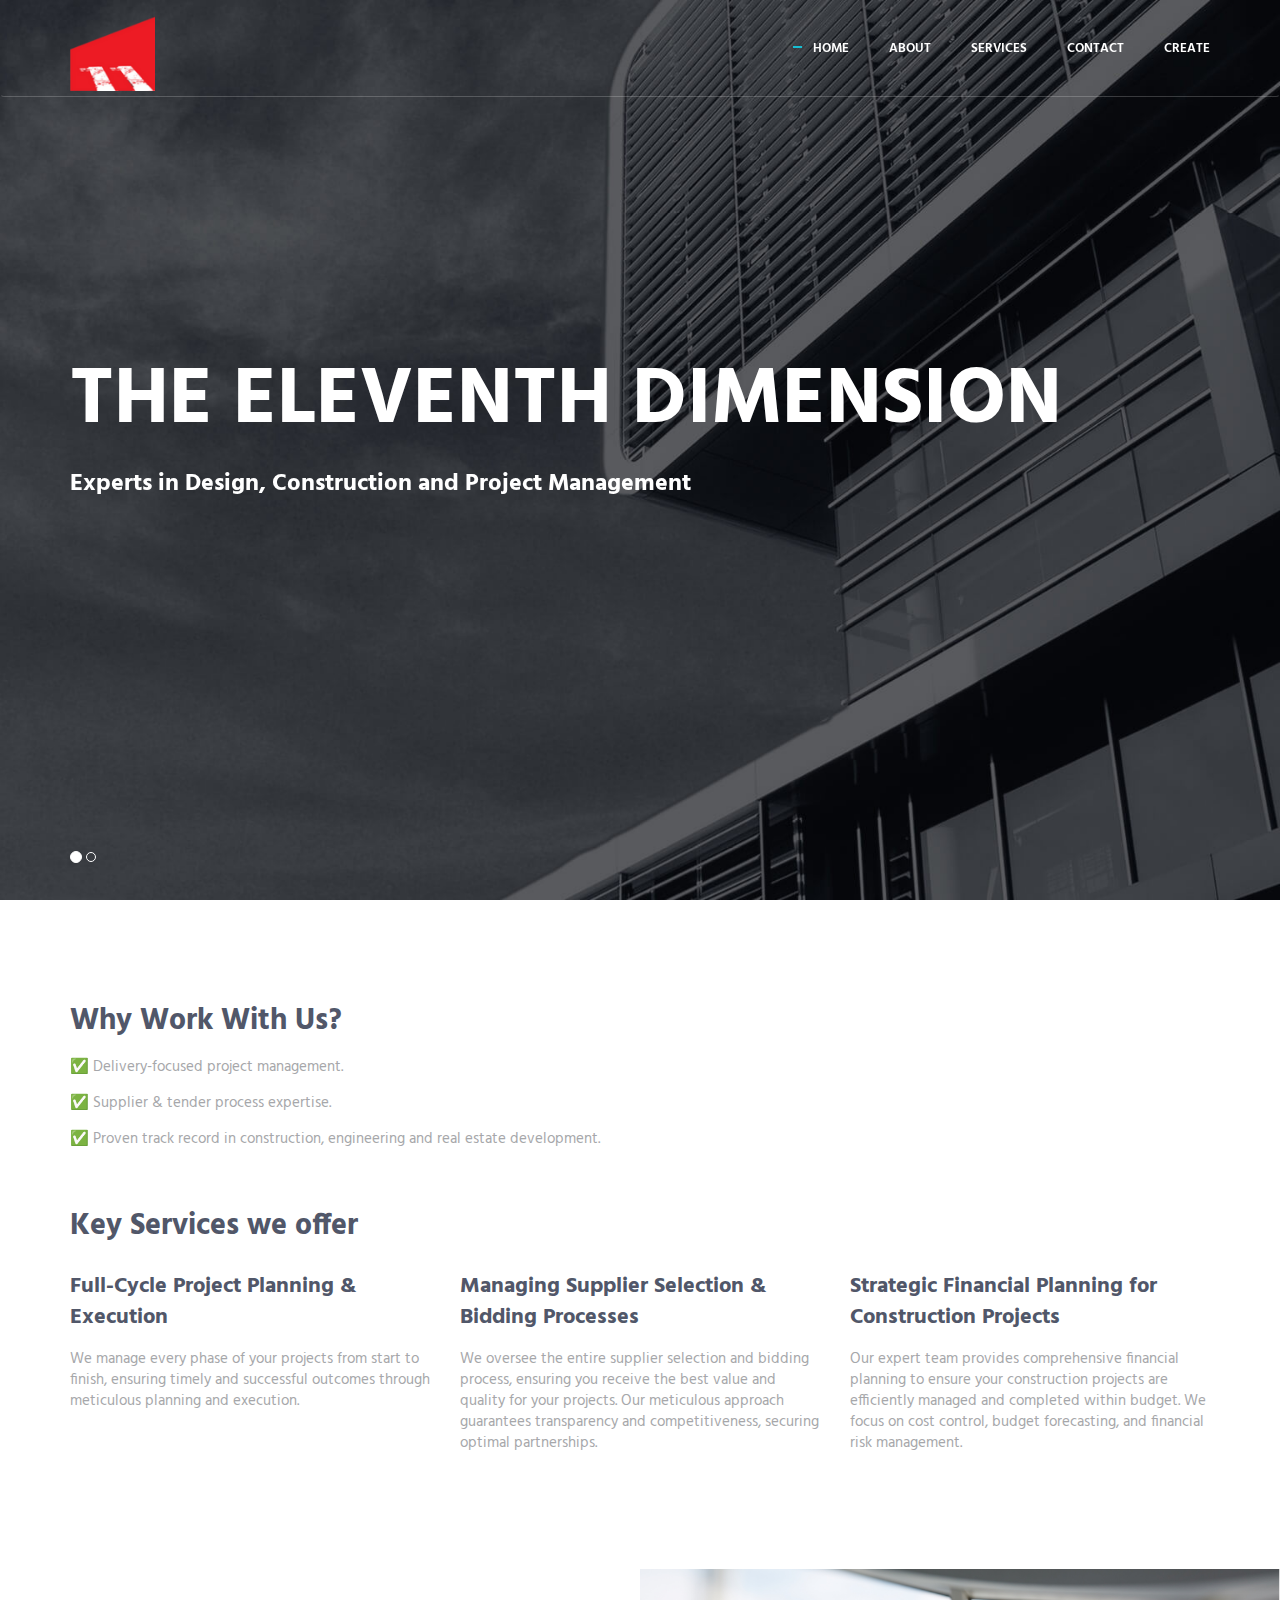
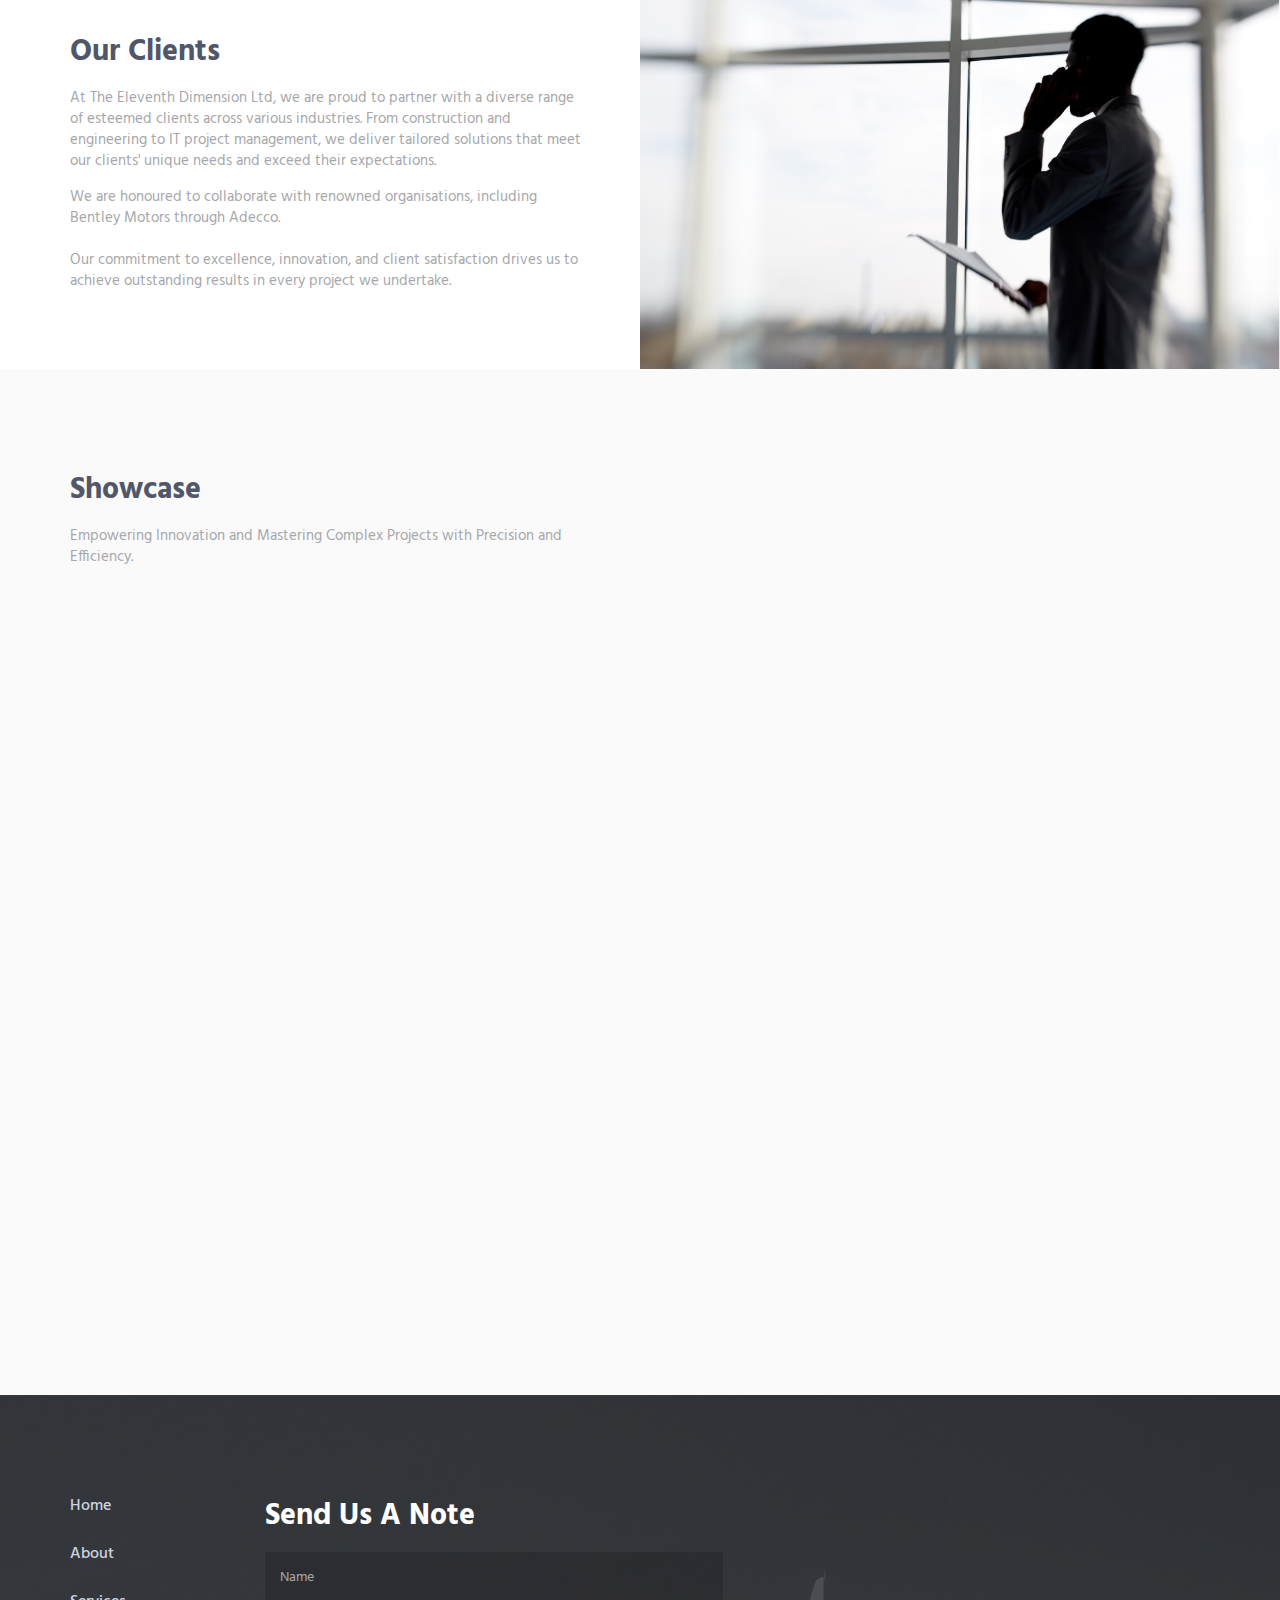
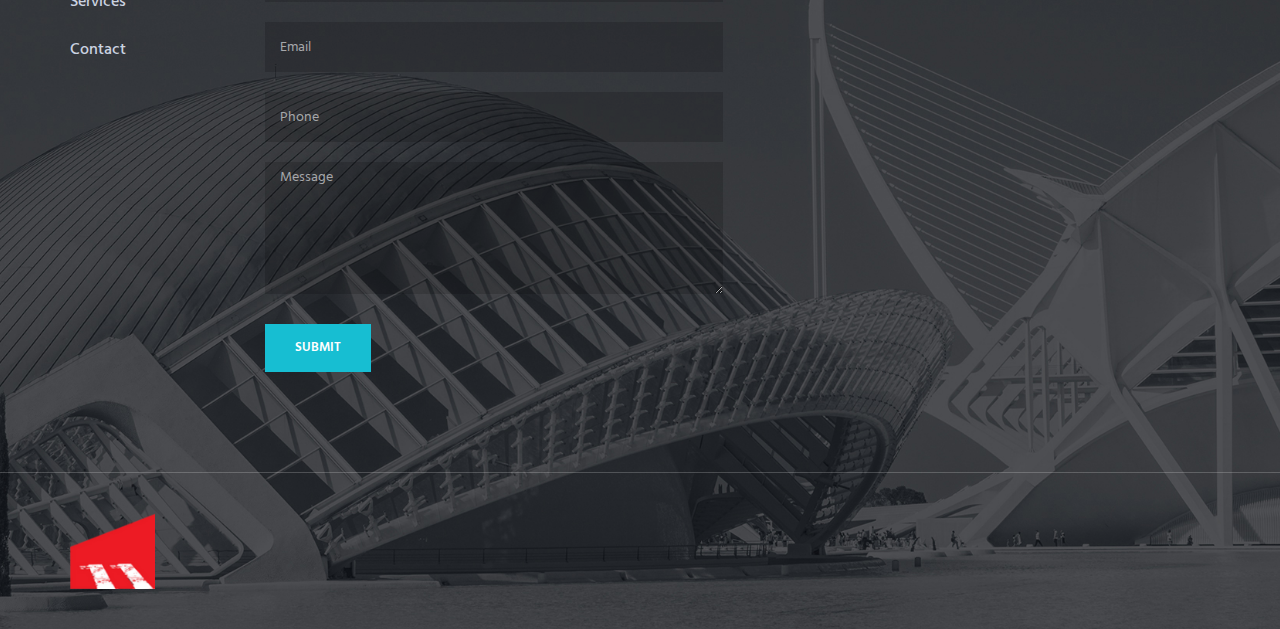
<file: index.html>
<!DOCTYPE html>
<!-- ==============================
    Project:        Eleventh Dimension LTD - Responsive HTML Template from  http://www.keenthemes.com based On Twitter Bootstrap 3.3.4
    Version:        1.0
    Website:       
================================== -->
<html lang="en" class="no-js">
    <!-- BEGIN HEAD -->
    <head>
        <meta charset="utf-8"/>
        <title>The Eleventh Dimension LTD</title>
        <meta http-equiv="X-UA-Compatible" content="IE=edge">
        <meta content="width=device-width, initial-scale=1" name="viewport"/>
        <meta content="" name="description"/>
        <meta content="" name="author"/>

        <!-- GLOBAL MANDATORY STYLES -->
        <link href="http://fonts.googleapis.com/css?family=Hind:300,400,500,600,700" rel="stylesheet" type="text/css">
        <link href="vendor/simple-line-icons/simple-line-icons.min.css" rel="stylesheet" type="text/css"/>
        <link href="vendor/bootstrap/css/bootstrap.min.css" rel="stylesheet" type="text/css"/>

        <!-- PAGE LEVEL PLUGIN STYLES -->
        <link href="css/animate.css" rel="stylesheet">
        <link href="vendor/swiper/css/swiper.min.css" rel="stylesheet" type="text/css"/>

        <!-- THEME STYLES -->
        <link href="css/layout.min.css" rel="stylesheet" type="text/css"/>

        <!-- Favicon -->
        <link rel="shortcut icon" href="favicon.ico"/>
    </head>
    <!-- END HEAD -->

    <!-- BODY -->
    <body>

        <!--========== HEADER ==========-->
        <header class="header navbar-fixed-top">
            <!-- Navbar -->
            <nav class="navbar" role="navigation">
                <div class="container">
                    <!-- Brand and toggle get grouped for better mobile display -->
                    <div class="menu-container">
                        <button type="button" class="navbar-toggle" data-toggle="collapse" data-target=".nav-collapse">
                            <span class="sr-only">Toggle navigation</span>
                            <span class="toggle-icon"></span>
                        </button>

                        <!-- Logo -->
                        <div class="logo">
                            <a class="logo-wrap" href="index.html">
                                <img class="logo-img logo-img-main" src="img/11Dlogo8.png" alt="Eleventh Dimension Logo">
                                <img class="logo-img logo-img-active" src="img/11Dlogo8.png" alt="Eleventh Dimension Logo">
                            </a>
                        </div>
                        <!-- End Logo -->
                    </div>

                    <!-- Collect the nav links, forms, and other content for toggling -->
                    <div class="collapse navbar-collapse nav-collapse">
                        <div class="menu-container">
                            <ul class="navbar-nav navbar-nav-right">
                                <li class="nav-item"><a class="nav-item-child nav-item-hover active" href="index.html">Home</a></li>
                                <li class="nav-item"><a class="nav-item-child nav-item-hover" href="about.html">About</a></li>
                                <li class="nav-item"><a class="nav-item-child nav-item-hover" href="services.html">Services</a></li>
                                <li class="nav-item"><a class="nav-item-child nav-item-hover" href="contact.html">Contact</a></li>
                                <li class="nav-item"><a class="nav-item-child nav-item-hover" href="https://v0-the-eleventhdimension-project.vercel.app/">CREATE</a></li>
                            </ul>
                        </div>
                    </div>
                    <!-- End Navbar Collapse -->
                </div>
            </nav>
            <!-- Navbar -->
        </header>
        <!--========== END HEADER ==========-->

        <!--========== SLIDER ==========-->
        <div id="carousel-example-generic" class="carousel slide" data-ride="carousel">
            <div class="container">
                <!-- Indicators -->
                <ol class="carousel-indicators">
                    <li data-target="#carousel-example-generic" data-slide-to="0" class="active"></li>
                    <li data-target="#carousel-example-generic" data-slide-to="1"></li>
                </ol>
            </div>

            <!-- Wrapper for slides -->
            <div class="carousel-inner" role="listbox">
                <div class="item active">
                    <img class="img-responsive" src="img/1920x1080/01.jpg" alt="Slider Image">
                    <div class="container">
                        <div class="carousel-centered">
                            <div class="margin-b-40">
                                <h1 class="carousel-title">The Eleventh Dimension</h1>
                                <h2><a href="#" style="color: white; font-size: 24px;">Experts in Design, Construction and Project Management</a></h2>
                            </div>
                            
                        </div>
                    </div>
                </div>
                <div class="item">
                    <img class="img-responsive" src="img/1920x1080/02.jpg" alt="Slider Image">
                    <div class="container">
                        <div class="carousel-centered">
                            <div class="margin-b-40">
                                <h2><a href="#" style="color: white; font-size: 40px;">Building your dreams with The Eleventh dimension!</a></h2>
                                <p><a href="#" style="color: lightgray; font-size: 20px;">At The Eleventh Dimension Ltd, we provide specialist project management and engineering services <br/>to drive the success of complex construction, fit-out, civil, mechanical, and electrical infrastructure projects.</a></p>
                            </div>
                            
                        </div>
                    </div>
                </div>
            </div>
        </div>
        <!--========== SLIDER ==========-->

        <!--========== PAGE LAYOUT ==========-->
        <!-- Latest Products -->
        <div class="content-lg container">
            <div class="row margin-b-40">
                <div class="col-sm-6">
                    <h2>Why Work With Us?</h2>
                    <p>✅ Delivery-focused project management.</p>
                    <p>✅ Supplier & tender process expertise.</p>
                    <p>✅ Proven track record in construction, engineering and real estate development.</p>
                </div>
            </div>
            <!--// end row -->


            <div class="row margin-b-10">
                <div class="col-sm-6">
                    <h2>Key Services we offer</h2>
                </div>
            </div>
        <!--// end row -->
            <div class="row">
                <!-- Latest Products -->
                <div class="col-sm-4 sm-margin-b-50">
                    <h4><a href="#">Full-Cycle Project Planning & Execution</a></h4>
                    <p>We manage every phase of your projects from start to finish, ensuring timely and successful outcomes through meticulous planning and execution.</p>
                <!-- (Hidden) <a class="link" href="#">Read More</a> -->
                </div>
                <!-- End Latest Products -->

                <!-- Latest Products -->
                <div class="col-sm-4 sm-margin-b-50">
                    <h4><a href="#">Managing Supplier Selection & Bidding Processes</a></h4>
                    <p>We oversee the entire supplier selection and bidding process, ensuring you receive the best value and quality for your projects. Our meticulous approach guarantees transparency and competitiveness, securing optimal partnerships.</p>
      <!-- (Hidden) <a class="link" href="#">Read More</a> -->
                </div>
                <!-- End Latest Products -->

                <!-- Latest Products -->
                <div class="col-sm-4 sm-margin-b-50">
                    <h4><a href="#">Strategic Financial Planning for Construction Projects</a></h4>
                    <p>Our expert team provides comprehensive financial planning to ensure your construction projects are efficiently managed and completed within budget. We focus on cost control, budget forecasting, and financial risk management.</p>
        <!-- (Hidden)<a class="link" href="#">Read More</a> -->
                </div>
                <!-- End Latest Products -->
            </div>
            <!--// end row -->
            
                
                <!-- End Latest Products -->
    </div>
    <!-- End Latest Products -->

        
        <!-- Promo Section -->
        <div class="promo-section overflow-h">
            <div class="container">
                <div class="clearfix">
                    <div class="ver-center">
                        <div class="ver-center-aligned">
                            <div class="promo-section-col">
                                <h2>Our Clients</h2>
                                <p>At The Eleventh Dimension Ltd, we are proud to partner with a diverse range of esteemed clients across various industries. From construction and engineering to IT project management, we deliver tailored solutions that meet our clients' unique needs and exceed their expectations.</p>
                                <p>We are honoured to collaborate with renowned organisations, including Bentley Motors through Adecco. <br/><br/>Our commitment to excellence, innovation, and client satisfaction drives us to achieve outstanding results in every project we undertake.</p>
                            </div>
                        </div>
                    </div>
                </div>
            </div>
            <div class="promo-section-img-right">
                <img class="img-responsive" src="img/953x635/01.png" alt="Content Image">
            </div>
        </div>
        <!-- End Promo Section -->

        <!-- Work -->
        <div class="bg-color-sky-light overflow-h">
            <div class="content-lg container">
                <div class="row margin-b-40">
                    <div class="col-sm-6">
                        <h2>Showcase</h2>
                        <p>Empowering Innovation and Mastering Complex Projects with Precision and Efficiency.</p>
                    </div>
                </div>
                <!--// end row -->

                <!-- Masonry Grid -->
                <div class="masonry-grid">
                    <div class="masonry-grid-sizer col-xs-6 col-sm-6 col-md-1"></div>
                    <div class="masonry-grid-item col-xs-12 col-sm-6 col-md-8">
                        <!-- Work -->
                        <div class="work wow fadeInUp" data-wow-duration=".3" data-wow-delay=".1s">
                            <div class="work-overlay">
                                <img class="full-width img-responsive" src="img/800x400/03.png" alt="Portfolio Image">
                            </div>
                            <div class="work-content">
                                <h3 class="color-white margin-b-5">State of the Art Ediface</h3>
                                <p class="color-white margin-b-0">Our team is dedicated to delivering complex projects efficiently and expanding into real estate and housing development in the UK.</p>
                            </div>
                            <a class="content-wrapper-link" href="#"></a>
                        </div>
                        <!-- End Work -->
                    </div>
                    <div class="masonry-grid-item col-xs-6 col-sm-6 col-md-4">
                        <!-- Work -->
                        <div class="work wow fadeInUp" data-wow-duration=".3" data-wow-delay=".2s">
                            <div class="work-overlay">
                                <img class="full-width img-responsive" src="img/397x400/02.png" alt="Portfolio Image">
                            </div>
                            <div class="work-content">
                                <h3 class="color-white margin-b-5">Top-notch Designs</h3>
                                <p class="color-white margin-b-0">Building your dreams to The Eleventh dimension</p>
                            </div>
                            <a class="content-wrapper-link" href="#"></a>
                        </div>
                        <!-- End Work -->
                    </div>
                    <div class="masonry-grid-item col-xs-6 col-sm-6 col-md-4">
                        <!-- Work -->
                        <div class="work wow fadeInUp" data-wow-duration=".3" data-wow-delay=".3s">
                            <div class="work-overlay">
                                <img class="full-width img-responsive" src="img/397x300/003.jpg" alt="Portfolio Image">
                            </div>
                            <div class="work-content">
                                <h3 class="color-white margin-b-5">Artistic Designs</h3>
                                <p class="color-white margin-b-0">Our designs blend innovation, functionality, and aesthetics to create sustainable and visually stunning spaces.</p>
                            </div>
                            <a class="content-wrapper-link" href="#"></a>
                        </div>
                        <!-- End Work -->
                    </div>
                    <div class="masonry-grid-item col-xs-6 col-sm-6 col-md-4">
                        <!-- Work -->
                        <div class="work wow fadeInUp" data-wow-duration=".3" data-wow-delay=".4s">
                            <div class="work-overlay">
                                <img class="full-width img-responsive" src="img/397x300/09.png" alt="Portfolio Image">
                            </div>
                            <div class="work-content">
                                <h3 class="color-white margin-b-5">Project Team</h3>
                                <p class="color-white margin-b-0">Our project management team drives innovation and efficiency in delivering complex projects.</p>
                            </div>
                            <a class="content-wrapper-link" href="#"></a>
                        </div>
                        <!-- End Work -->
                    </div>
                    <div class="masonry-grid-item col-xs-6 col-sm-6 col-md-4">
                        <!-- Work -->
                        <div class="work wow fadeInUp" data-wow-duration=".3" data-wow-delay=".5s">
                            <div class="work-overlay">
                                <img class="full-width img-responsive" src="img/397x300/08.png" alt="Portfolio Image">
                            </div>
                            <div class="work-content">
                                <h3 class="color-white margin-b-5">Construction Management</h3>
                                <p class="color-white margin-b-0">Our construction management team excels in delivering high-quality, on-time, and within-budget projects with unmatched expertise.</p>
                            </div>
                            <a class="content-wrapper-link" href="#"></a>
                        </div>
                        <!-- End Work -->
                    </div>
                </div>
                <!-- End Masonry Grid -->
            </div>
        </div>
        <!-- End Work -->
        <!--========== END PAGE LAYOUT ==========-->

        <!--========== FOOTER ==========-->
        <footer class="footer">
            <!-- Links -->
            <div class="footer-seperator">
                <div class="content-lg container">
                    <div class="row">
                        <div class="col-sm-2 sm-margin-b-50">
                            <!-- List -->
                            <ul class="list-unstyled footer-list">
                                <li class="footer-list-item"><a class="footer-list-link" href="#">Home</a></li>
                                <li class="footer-list-item"><a class="footer-list-link" href="#">About</a></li>
                                <li class="footer-list-item"><a class="footer-list-link" href="#">Services</a></li>
                                <li class="footer-list-item"><a class="footer-list-link" href="#">Contact</a></li>
                            </ul>
                            <!-- End List -->
                       
                        </div>
                        <div class="col-sm-5 sm-margin-b-30">
                            <h2 class="color-white">Send Us A Note</h2>
                            <input type="text" class="form-control footer-input margin-b-20" placeholder="Name" required>
                            <input type="email" class="form-control footer-input margin-b-20" placeholder="Email" required>
                            <input type="text" class="form-control footer-input margin-b-20" placeholder="Phone" required>
                            <textarea class="form-control footer-input margin-b-30" rows="6" placeholder="Message" required></textarea>
                            <button type="submit" class="btn-theme btn-theme-sm btn-base-bg text-uppercase">Submit</button>
                        </div>
                    </div>
                    <!--// end row -->
                </div>
            </div>
            <!-- End Links -->

            <!-- Copyright -->
            <div class="content container">
                <div class="row">
                    <div class="col-xs-6">
                        <img class="footer-logo" src="img/11Dlogo8.png" alt="ELeventh Dimension Logo">
                    </div>
                    <div class="col-xs-6 text-right">
                    </div>
                </div>
                <!--// end row -->
            </div>
            <!-- End Copyright -->
        </footer>
        <!--========== END FOOTER ==========-->

        <!-- Back To Top -->
        <a href="javascript:void(0);" class="js-back-to-top back-to-top">Top</a>

        <!-- JAVASCRIPTS(Load javascripts at bottom, this will reduce page load time) -->
        <!-- CORE PLUGINS -->
        <script src="vendor/jquery.min.js" type="text/javascript"></script>
        <script src="vendor/jquery-migrate.min.js" type="text/javascript"></script>
        <script src="vendor/bootstrap/js/bootstrap.min.js" type="text/javascript"></script>

        <!-- PAGE LEVEL PLUGINS -->
        <script src="vendor/jquery.easing.js" type="text/javascript"></script>
        <script src="vendor/jquery.back-to-top.js" type="text/javascript"></script>
        <script src="vendor/jquery.smooth-scroll.js" type="text/javascript"></script>
        <script src="vendor/jquery.wow.min.js" type="text/javascript"></script>
        <script src="vendor/swiper/js/swiper.jquery.min.js" type="text/javascript"></script>
        <script src="vendor/masonry/jquery.masonry.pkgd.min.js" type="text/javascript"></script>
        <script src="vendor/masonry/imagesloaded.pkgd.min.js" type="text/javascript"></script>

        <!-- PAGE LEVEL SCRIPTS -->
        <script src="js/layout.min.js" type="text/javascript"></script>
        <script src="js/components/wow.min.js" type="text/javascript"></script>
        <script src="js/components/swiper.min.js" type="text/javascript"></script>
        <script src="js/components/masonry.min.js" type="text/javascript"></script>

    </body>
    <!-- END BODY -->
</html>
</file>
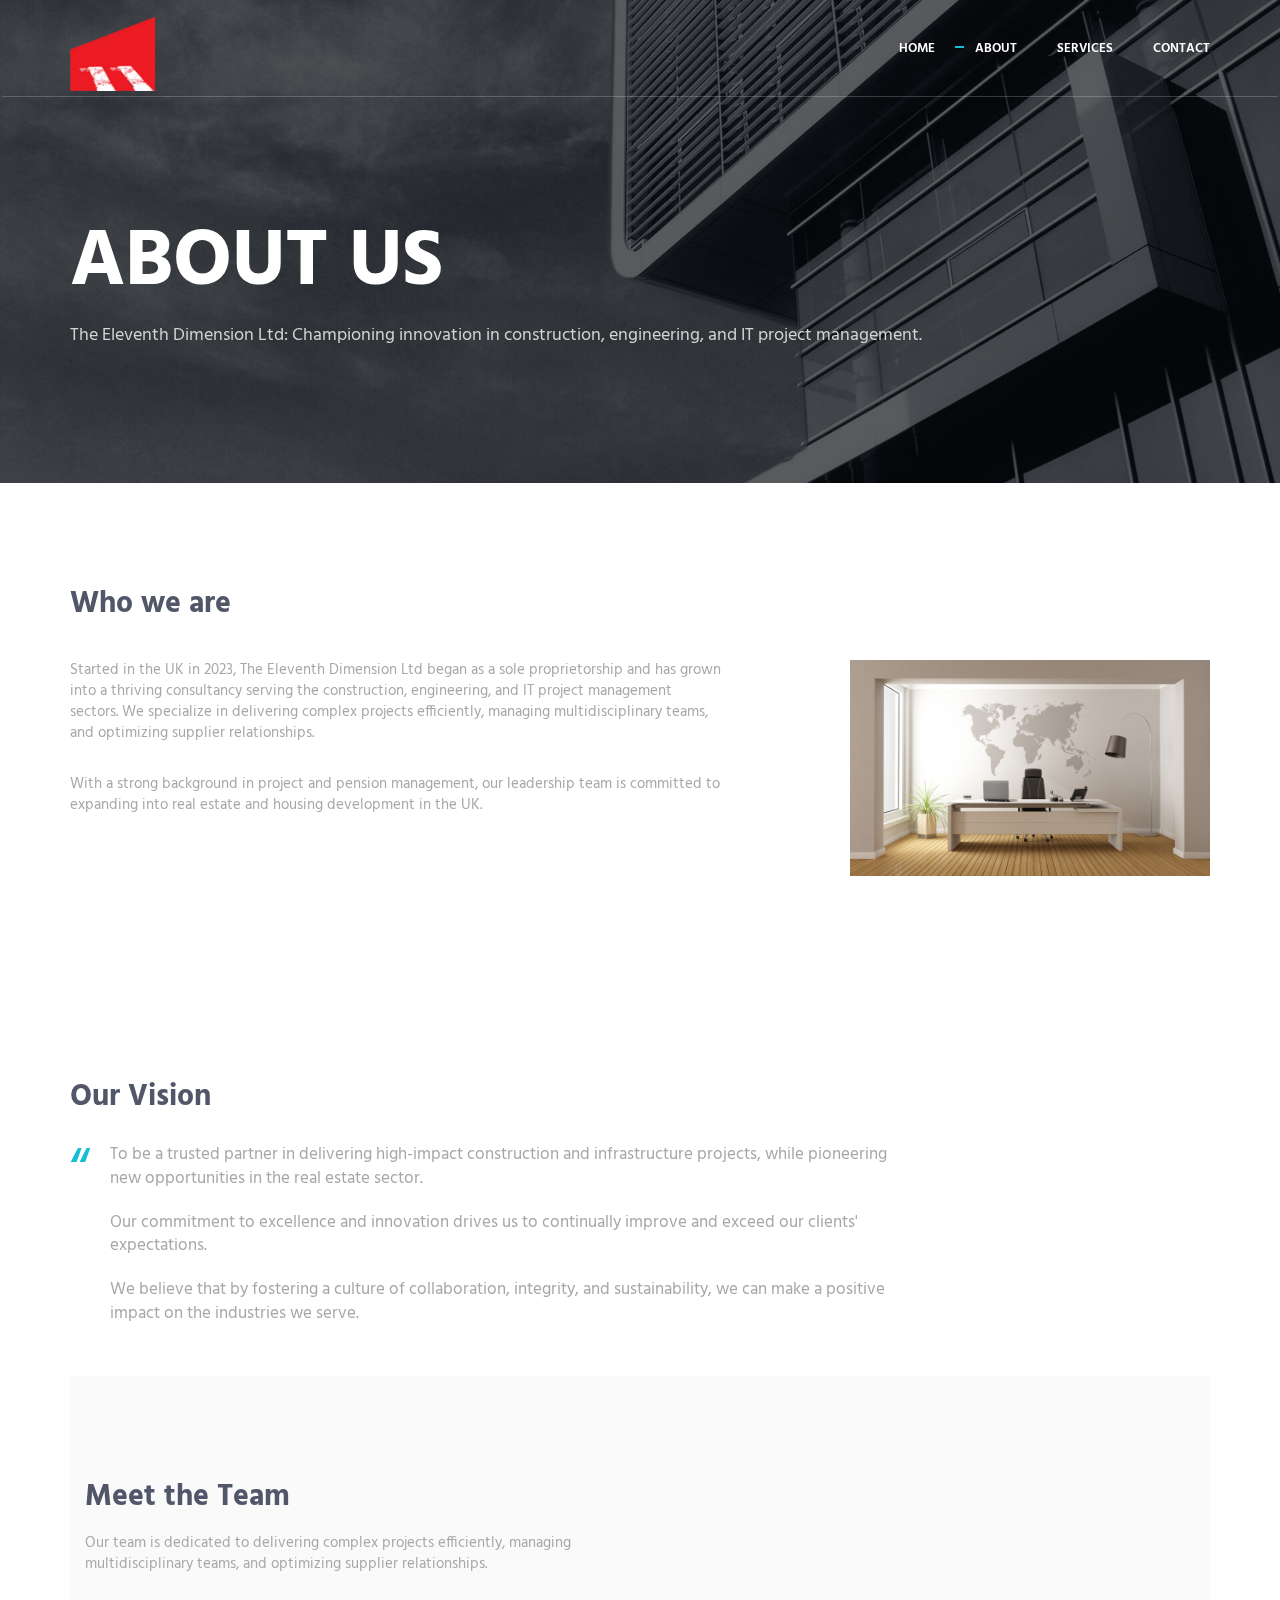
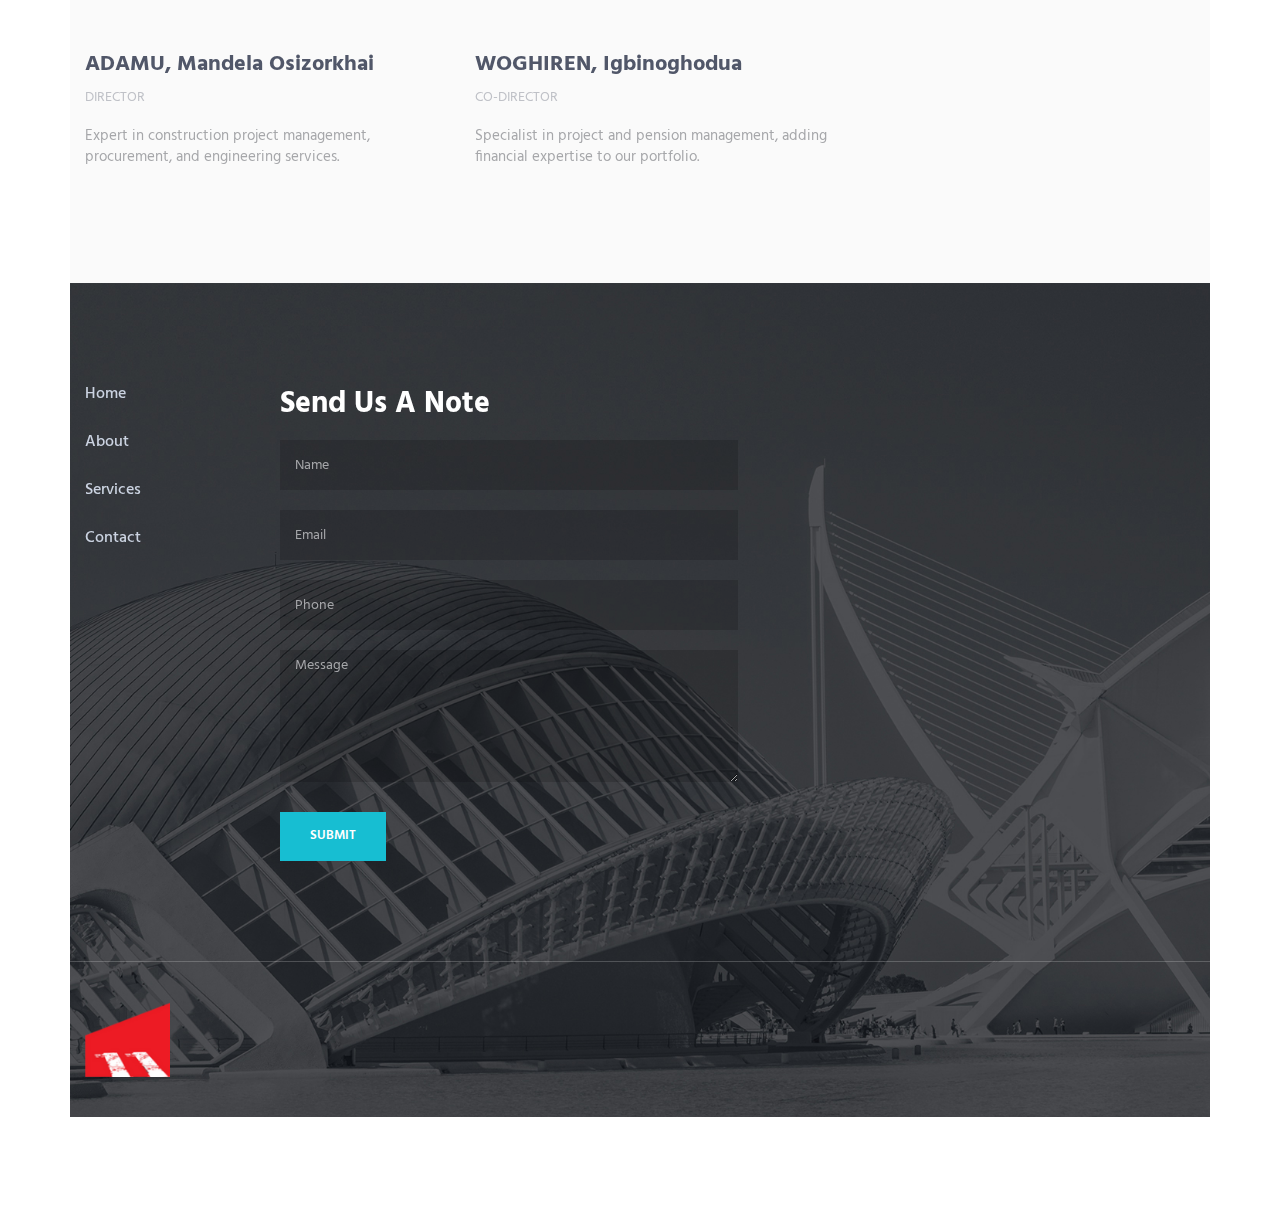
<file: about.html>
<!DOCTYPE html>
<!-- ==============================
    Project:        Eleventh Dimension LTD - Responsive HTML Template Based On Twitter Bootstrap 3.3.4
    Version:        1.0
================================== -->
<html lang="en" class="no-js">
    <!-- BEGIN HEAD -->
    <head>
        <meta charset="utf-8"/>
        <title>The Eleventh Dimension LTD</title>
        <meta http-equiv="X-UA-Compatible" content="IE=edge">
        <meta content="width=device-width, initial-scale=1" name="viewport"/>
        <meta content="" name="description"/>
        <meta content="" name="author"/>

        <!-- GLOBAL MANDATORY STYLES -->
        <link href="http://fonts.googleapis.com/css?family=Hind:300,400,500,600,700" rel="stylesheet" type="text/css">
        <link href="vendor/simple-line-icons/simple-line-icons.min.css" rel="stylesheet" type="text/css"/>
        <link href="vendor/bootstrap/css/bootstrap.min.css" rel="stylesheet" type="text/css"/>

        <!-- PAGE LEVEL PLUGIN STYLES -->
        <link href="css/animate.css" rel="stylesheet">
        <link href="vendor/swiper/css/swiper.min.css" rel="stylesheet" type="text/css"/>

        <!-- THEME STYLES -->
        <link href="css/layout.min.css" rel="stylesheet" type="text/css"/>

        <!-- Favicon -->
        <link rel="shortcut icon" href="favicon.ico"/>
    </head>
    <!-- END HEAD -->

    <!-- BODY -->
    <body>

        <!--========== HEADER ==========-->
        <header class="header navbar-fixed-top">
            <!-- Navbar -->
            <nav class="navbar" role="navigation">
                <div class="container">
                    <!-- Brand and toggle get grouped for better mobile display -->
                    <div class="menu-container">
                        <button type="button" class="navbar-toggle" data-toggle="collapse" data-target=".nav-collapse">
                            <span class="sr-only">Toggle navigation</span>
                            <span class="toggle-icon"></span>
                        </button>

                        <!-- Logo -->
                        <div class="logo">
                            <a class="logo-wrap" href="index.html">
                                <img class="logo-img logo-img-main" src="img/11Dlogo8.png" alt="Eleventh Dimension Logo">
                                <img class="logo-img logo-img-active" src="img/11Dlogo8.png" alt="Eleventh Dimension Logo">
                            </a>
                        </div>
                        <!-- End Logo -->
                    </div>

                    <!-- Collect the nav links, forms, and other content for toggling -->
                    <div class="collapse navbar-collapse nav-collapse">
                        <div class="menu-container">
                            <ul class="navbar-nav navbar-nav-right">
                                <li class="nav-item"><a class="nav-item-child nav-item-hover" href="index.html">Home</a></li>
                                <li class="nav-item"><a class="nav-item-child nav-item-hover active" href="about.html">About</a></li>
                                <li class="nav-item"><a class="nav-item-child nav-item-hover" href="services.html">Services</a></li>
                                <li class="nav-item"><a class="nav-item-child nav-item-hover" href="contact.html">Contact</a></li>
                            </ul>
                        </div>
                    </div>
                    <!-- End Navbar Collapse -->
                </div>
            </nav>
            <!-- Navbar -->
        </header>
        <!--========== END HEADER ==========-->

        <!--========== PARALLAX ==========-->
        <div class="parallax-window" data-parallax="scroll" data-image-src="img/1920x1080/01.jpg">
            <div class="parallax-content container">
                <h1 class="carousel-title">About Us</h1>
                <p><a href="#" style="color: lightgray; font-size: 18px;">The Eleventh Dimension Ltd: Championing innovation in construction, engineering, and IT project management.</a></p>
            </div>
        </div>
        <!--========== PARALLAX ==========-->

        <!--========== PAGE LAYOUT ==========-->
        <!-- About -->
        <div class="content-lg container">
            <div class="row margin-b-20">
                <div class="col-sm-6">
                    <h2>Who we are</h2>
                </div>
            </div>
            <!--// end row -->

            <div class="row">
                <div class="col-sm-7 sm-margin-b-50">
                    <div class="margin-b-30">
                        <p>Started in the UK in 2023, The Eleventh Dimension Ltd began as a sole proprietorship and has grown into a thriving consultancy serving the construction, engineering, and IT project management sectors. We specialize in delivering complex projects efficiently, managing multidisciplinary teams, and optimizing supplier relationships.</p>
                    </div>
                    <p>With a strong background in project and pension management, our leadership team is committed to expanding into real estate and housing development in the UK.</p>
                </div>
                <div class="col-sm-4 col-sm-offset-1">
                    <img class="img-responsive" src="img/718x482/office2.png" alt="Our Office">
                </div>
            </div>
            <!--// end row -->
        </div>
        <!-- End About -->


        <!-- Vision and Mission -->
        <div class="content-lg container">
            <div class="row">
                <div class="col-sm-9">
                    <h2>Our Vision</h2>

                    <!-- Swiper Testimonials (used for vision and mission display)-->
                    <div class="swiper-slider swiper-testimonials">
                        <!-- Swiper Wrapper -->
                        <div class="swiper-wrapper">
                            <div class="swiper-slide">
                                <blockquote class="blockquote">
                                    <div class="margin-b-20">
                                        To be a trusted partner in delivering high-impact construction and infrastructure projects, while pioneering new opportunities in the real estate sector.
                                    </div>
                                    <div class="margin-b-20">
                                        Our commitment to excellence and innovation drives us to continually improve and exceed our clients' expectations.
                                    </div>
                                    <div class="margin-b-20">
                                        We believe that by fostering a culture of collaboration, integrity, and sustainability, we can make a positive impact on the industries we serve.
                                    </div>
                                   
                                </blockquote>
                            </div>
                        </div>
                        <!-- End Swiper Wrapper -->

                        <!-- Pagination -->
                        <div class="swiper-testimonials-pagination"></div>
                    </div>
                    <!-- End Swiper Testimonials -->
                </div>
            </div>
            <!--// end row -->
        
        <!-- End Testimonials -->

        <!-- Team -->
        <div class="bg-color-sky-light">
            <div class="content-lg container">
                <div class="row margin-b-40">
                    <div class="col-sm-6">
                        <h2>Meet the Team</h2>
                        <p>Our team is dedicated to delivering complex projects efficiently, managing multidisciplinary teams, and optimizing supplier relationships.</p>
                    </div>
                </div>
                <!--// end row -->

                <div class="row">
                    <!-- Team -->
                    <div class="col-sm-4 sm-margin-b-50">
                        <div class="bg-color-white margin-b-20">
                         <!--   <div class="wow zoomIn" data-wow-duration=".3" data-wow-delay=".1s">
                                <img class="img-responsive" src="img/770x860/Founder2.png" alt="Team Image">
                            </div> -->
                        </div>
                        <h4><a href="#">ADAMU, Mandela Osizorkhai</a> <span class="text-uppercase margin-l-20"><br/>Director</span></h4>
                        <p>Expert in construction project management, procurement, and engineering services.</p>
                    </div>
                    <!-- End Team -->

                    <!-- Team -->
                    <div class="col-sm-4 sm-margin-b-50">
                        <div class="bg-color-white margin-b-20">
                          <!--  <div class="wow zoomIn" data-wow-duration=".3" data-wow-delay=".1s">
                                <img class="img-responsive" src="img/770x860/PM2.png" alt="Team Image">
                            </div> -->
                        </div>
                        <h4><a href="#">WOGHIREN, Igbinoghodua</a> <span class="text-uppercase margin-l-20"><br/>Co-Director</span></h4>
                        <p>Specialist in project and pension management, adding financial expertise to our portfolio.</p>
                    </div>
                    <!-- End Team -->

                </div>
                <!--// end row -->
            </div>
        </div>
        <!-- End Team -->
        <!--========== END PAGE LAYOUT ==========-->

        <!--========== FOOTER ==========-->
        <footer class="footer">
            <!-- Links -->
            <div class="footer-seperator">
                <div class="content-lg container">
                    <div class="row">
                        <div class="col-sm-2 sm-margin-b-50">
                            <!-- List -->
                            <ul class="list-unstyled footer-list">
                                <li class="footer-list-item"><a class="footer-list-link" href="#">Home</a></li>
                                <li class="footer-list-item"><a class="footer-list-link" href="#">About</a></li>
                                <li class="footer-list-item"><a class="footer-list-link" href="#">Services</a></li>
                                <li class="footer-list-item"><a class="footer-list-link" href="#">Contact</a></li>
                            </ul>
                            <!-- End List -->

                        </div>
                        <div class="col-sm-5 sm-margin-b-30">
                            <h2 class="color-white">Send Us A Note</h2>
                            <input type="text" class="form-control footer-input margin-b-20" placeholder="Name" required>
                            <input type="email" class="form-control footer-input margin-b-20" placeholder="Email" required>
                            <input type="text" class="form-control footer-input margin-b-20" placeholder="Phone" required>
                            <textarea class="form-control footer-input margin-b-30" rows="6" placeholder="Message" required></textarea>
                            <button type="submit" class="btn-theme btn-theme-sm btn-base-bg text-uppercase">Submit</button>
                        </div>
                    </div>
                    <!--// end row -->
                </div>
            </div>
            <!-- End Links -->

            <!-- Copyright -->
            <div class="content container">
                <div class="row">
                    <div class="col-xs-6">
                        <img class="footer-logo" src="img/11Dlogo8.png" alt="Eleventh Dimension Logo">
                    </div>
                    <div class="col-xs-6 text-right">
                        <!-- (Starts hiding here) <p class="margin-b-0"><a class="color-base fweight-700" href="http://keenthemes.com/preview/asentus/">Asentus</a> Theme Powered by: <a class="color-base fweight-700" href="http://www.keenthemes.com/">KeenThemes.com</a></p> -->
                    </div>
                </div>
                <!--// end row -->
            </div>
            <!-- End Copyright -->
        </footer>
        <!--========== END FOOTER ==========-->

        <!-- Back To Top -->
        <a href="javascript:void(0);" class="js-back-to-top back-to-top">Top</a>

        <!-- JAVASCRIPTS(Load javascripts at bottom, this will reduce page load time) -->
        <!-- CORE PLUGINS -->
        <script src="vendor/jquery.min.js" type="text/javascript"></script>
        <script src="vendor/jquery-migrate.min.js" type="text/javascript"></script>
        <script src="vendor/bootstrap/js/bootstrap.min.js" type="text/javascript"></script>

        <!-- PAGE LEVEL PLUGINS -->
        <script src="vendor/jquery.easing.js" type="text/javascript"></script>
        <script src="vendor/jquery.back-to-top.js" type="text/javascript"></script>
        <script src="vendor/jquery.smooth-scroll.js" type="text/javascript"></script>
        <script src="vendor/jquery.wow.min.js" type="text/javascript"></script>
        <script src="vendor/jquery.parallax.min.js" type="text/javascript"></script>
        <script src="vendor/swiper/js/swiper.jquery.min.js" type="text/javascript"></script>

        <!-- PAGE LEVEL SCRIPTS -->
        <script src="js/layout.min.js" type="text/javascript"></script>
        <script src="js/components/swiper.min.js" type="text/javascript"></script>
        <script src="js/components/wow.min.js" type="text/javascript"></script>

    </body>
    <!-- END BODY -->
</html>
</file>
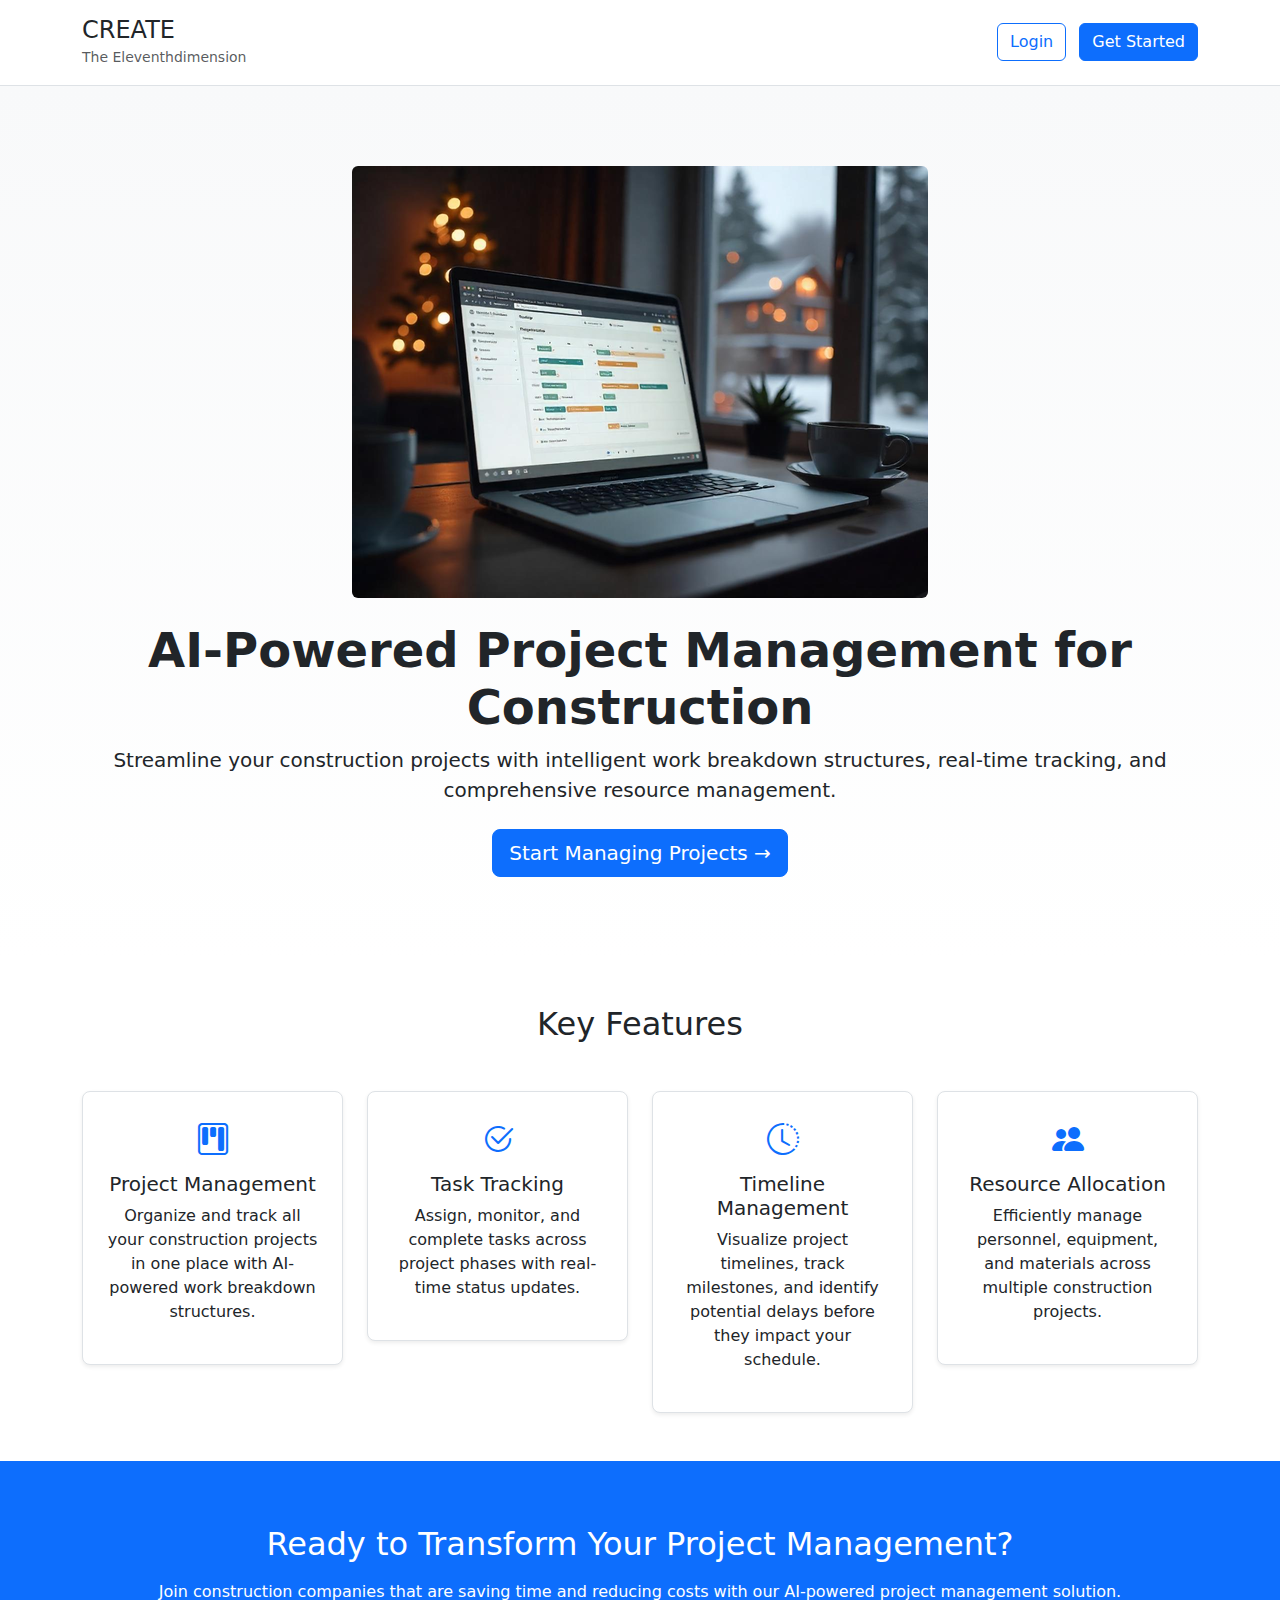
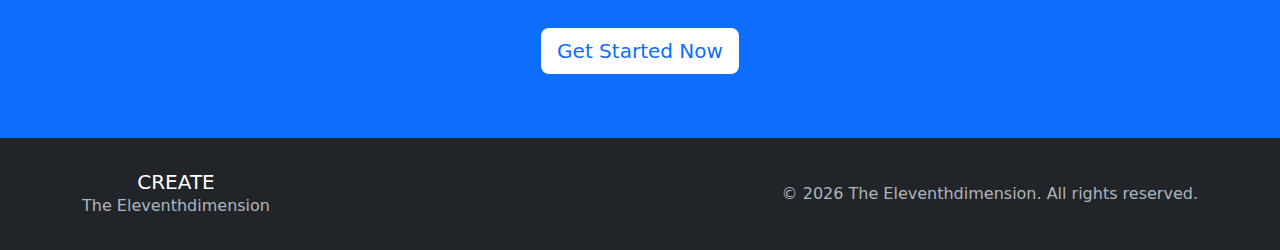
<file: create-landing-page.html>
<!DOCTYPE html>
<html lang="en">
<head>
  <meta charset="UTF-8" />
  <meta name="viewport" content="width=device-width, initial-scale=1.0"/>
  <title>CREATE – The Eleventhdimension</title>
  
  <!-- FAVICON -->
  <link rel="icon" type="image/x-icon" href="img/11Dlogo8.png">
  <link rel="icon" type="image/png" sizes="32x32" href="img/11Dlogo8.png">
  <link rel="icon" type="image/png" sizes="16x16" href="img/11Dlogo8.png">
  <link rel="apple-touch-icon" sizes="180x180" href="img/11Dlogo8.png">
  <link rel="shortcut icon" href="img/11Dlogo8.png">
  
  <link href="https://cdn.jsdelivr.net/npm/bootstrap@5.3.0/dist/css/bootstrap.min.css" rel="stylesheet">
  <link href="https://cdn.jsdelivr.net/npm/bootstrap-icons/font/bootstrap-icons.css" rel="stylesheet">
  <style>
    .hero-section {
      background: linear-gradient(to bottom, #f8f9fa, #fff);
      padding: 5rem 1rem;
    }
    .cta-section {
      background-color: #0d6efd;
      color: white;
      padding: 4rem 1rem;
      text-align: center;
    }
    .cta-section .btn {
      background: white;
      color: #0d6efd;
      border: none;
    }
    .footer {
      background-color: #212529;
      color: #adb5bd;
      padding: 2rem 1rem;
    }
    .footer h2, .footer p {
      margin: 0;
    }
    .feature-icon {
      font-size: 2rem;
      color: #0d6efd;
      margin-bottom: 0.5rem;
    }
    .feature-card {
      padding: 1.5rem;
      border: 1px solid #dee2e6;
      border-radius: 0.5rem;
      background: #fff;
      box-shadow: 0 0.125rem 0.25rem rgba(0,0,0,0.075);
    }
  </style>
</head>
<body>

  <!-- Header -->
  <header class="border-bottom py-3 bg-white">
    <div class="container d-flex justify-content-between align-items-center">
      <div>
        <h1 class="h4 m-0">CREATE</h1>
        <small class="text-muted">The Eleventhdimension</small>
      </div>
      <div>
        <a href="https://v0-the-eleventhdimension-project.vercel.app/projects/new" class="btn btn-outline-primary me-2">Login</a>
        <a href="https://v0-the-eleventhdimension-project.vercel.app/projects/new" class="btn btn-primary">Get Started</a>
      </div>
    </div>
  </header>

  <!-- Hero Section -->
  <section class="hero-section text-center">
    <div class="container">
      <img src="AI PM.png" alt="AI Project Management" class="img-fluid rounded mb-4" style="max-width: 100%; height: auto;">
      <h1 class="display-5 fw-bold">AI-Powered Project Management for Construction</h1>
      <p class="lead mb-4">Streamline your construction projects with intelligent work breakdown structures, real-time tracking, and comprehensive resource management.</p>
      <a href="https://v0-the-eleventhdimension-project.vercel.app/projects/new" class="btn btn-primary btn-lg">Start Managing Projects →</a>
    </div>
  </section>

  <!-- Features Section -->
  <section class="py-5">
    <div class="container text-center">
      <h2 class="mb-5">Key Features</h2>
      <div class="row g-4">
        <div class="col-md-6 col-lg-3">
          <div class="feature-card">
            <div class="feature-icon"><i class="bi bi-kanban"></i></div>
            <h5>Project Management</h5>
            <p>Organize and track all your construction projects in one place with AI-powered work breakdown structures.</p>
          </div>
        </div>
        <div class="col-md-6 col-lg-3">
          <div class="feature-card">
            <div class="feature-icon"><i class="bi bi-check2-circle"></i></div>
            <h5>Task Tracking</h5>
            <p>Assign, monitor, and complete tasks across project phases with real-time status updates.</p>
          </div>
        </div>
        <div class="col-md-6 col-lg-3">
          <div class="feature-card">
            <div class="feature-icon"><i class="bi bi-clock-history"></i></div>
            <h5>Timeline Management</h5>
            <p>Visualize project timelines, track milestones, and identify potential delays before they impact your schedule.</p>
          </div>
        </div>
        <div class="col-md-6 col-lg-3">
          <div class="feature-card">
            <div class="feature-icon"><i class="bi bi-people-fill"></i></div>
            <h5>Resource Allocation</h5>
            <p>Efficiently manage personnel, equipment, and materials across multiple construction projects.</p>
          </div>
        </div>
      </div>
    </div>
  </section>

  <!-- CTA Section -->
  <section class="cta-section">
    <div class="container">
      <h2 class="mb-3">Ready to Transform Your Project Management?</h2>
      <p class="mb-4">Join construction companies that are saving time and reducing costs with our AI-powered project management solution.</p>
      <a href="https://v0-the-eleventhdimension-project.vercel.app/projects/new" class="btn btn-light btn-lg">Get Started Now</a>
    </div>
  </section>

  <!-- Footer -->
  <footer class="footer text-center">
    <div class="container d-flex flex-column flex-md-row justify-content-between align-items-center">
      <div>
        <h2 class="h5 text-white">CREATE</h2>
        <p>The Eleventhdimension</p>
      </div>
      <div>© <script>document.write(new Date().getFullYear())</script> The Eleventhdimension. All rights reserved.</div>
    </div>
  </footer>

</body>
</html>
</file>
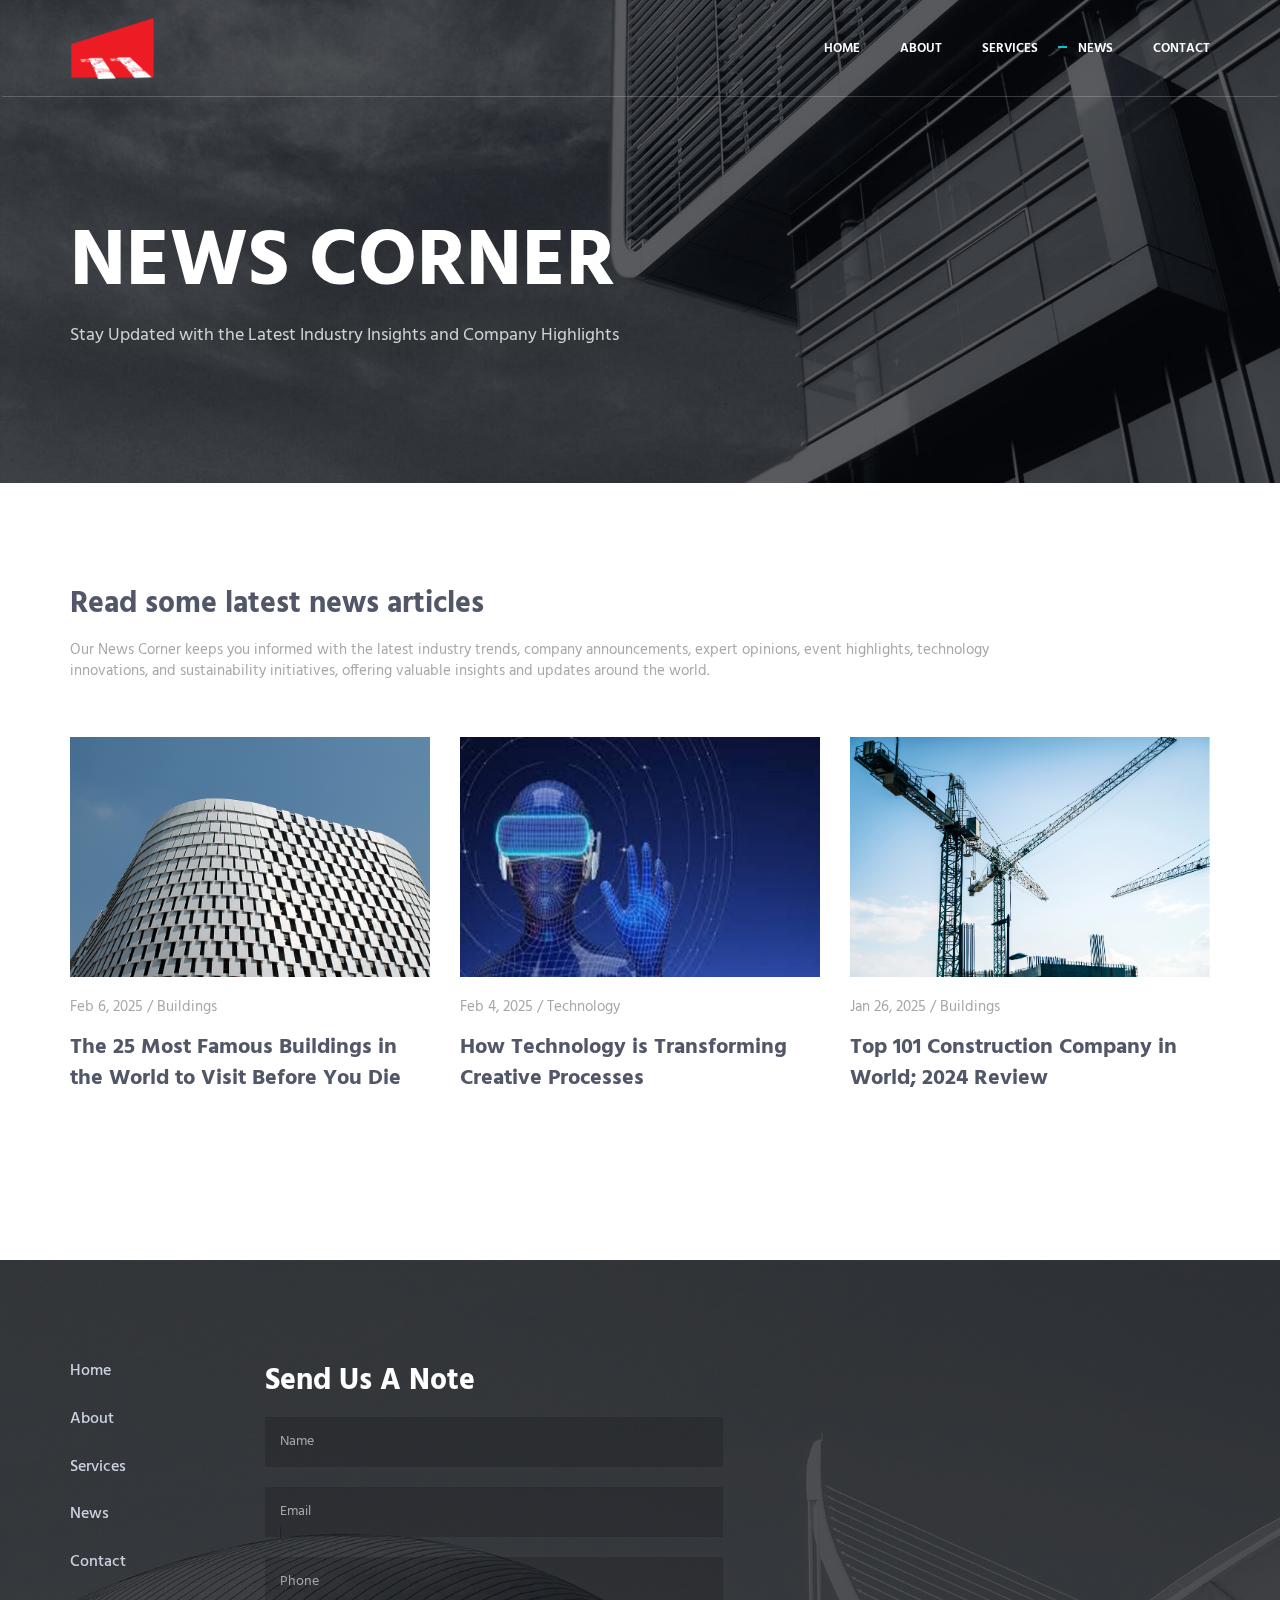
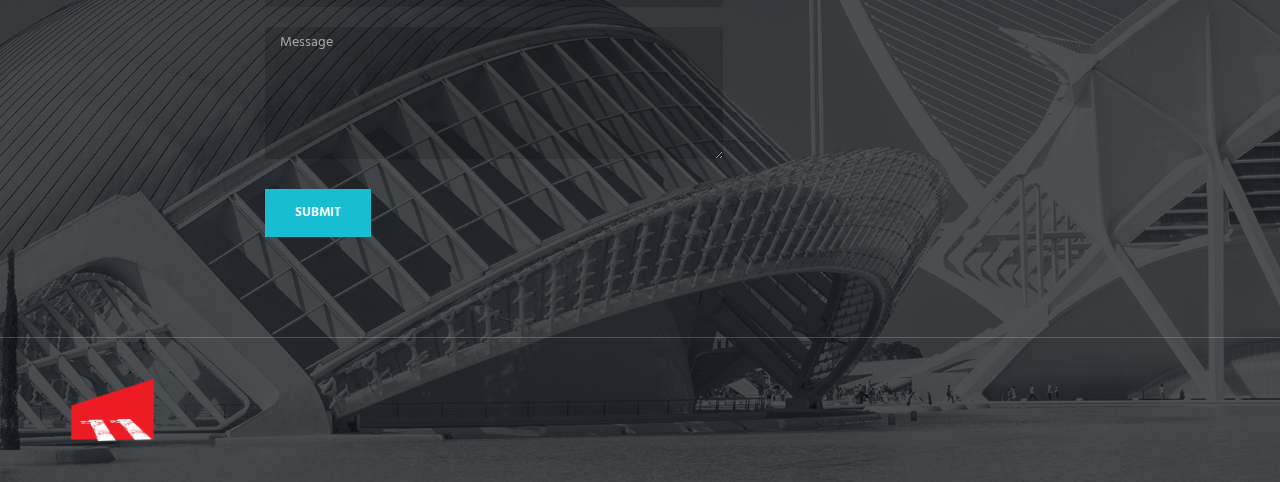
<file: news.html>
<!DOCTYPE html>
<!-- ==============================
    Project:        Eleventh Dimension LTD - Responsive HTML Template Based On Twitter Bootstrap 3.3.4
    Version:        1.0
================================== -->
<html lang="en" class="no-js">
    <!-- BEGIN HEAD -->
    <head>
        <meta charset="utf-8"/>
        <title>Eleventh Dimension LTD</title>
        <meta http-equiv="X-UA-Compatible" content="IE=edge">
        <meta content="width=device-width, initial-scale=1" name="viewport"/>
        <meta content="" name="description"/>
        <meta content="" name="author"/>

        <!-- GLOBAL MANDATORY STYLES -->
        <link href="http://fonts.googleapis.com/css?family=Hind:300,400,500,600,700" rel="stylesheet" type="text/css">
        <link href="vendor/simple-line-icons/simple-line-icons.min.css" rel="stylesheet" type="text/css"/>
        <link href="vendor/bootstrap/css/bootstrap.min.css" rel="stylesheet" type="text/css"/>

        <!-- PAGE LEVEL PLUGIN STYLES -->
        <link href="css/animate.css" rel="stylesheet">
        <link href="vendor/swiper/css/swiper.min.css" rel="stylesheet" type="text/css"/>

        <!-- THEME STYLES -->
        <link href="css/layout.min.css" rel="stylesheet" type="text/css"/>

        <!-- Favicon -->
        <link rel="shortcut icon" href="favicon.ico"/>
    </head>
    <!-- END HEAD -->

    <!-- BODY -->
    <body>

        <!--========== HEADER ==========-->
        <header class="header navbar-fixed-top">
            <!-- Navbar -->
            <nav class="navbar" role="navigation">
                <div class="container">
                    <!-- Brand and toggle get grouped for better mobile display -->
                    <div class="menu-container">
                        <button type="button" class="navbar-toggle" data-toggle="collapse" data-target=".nav-collapse">
                            <span class="sr-only">Toggle navigation</span>
                            <span class="toggle-icon"></span>
                        </button>

                        <!-- Logo -->
                        <div class="logo">
                            <a class="logo-wrap" href="index.html">
                                <img class="logo-img logo-img-main" src="img/11Dlogo6.png" alt="Eleventh Dimension Logo">
                                <img class="logo-img logo-img-active" src="img/11Dlogo6.png" alt="Eleventh Dimension Logo">
                            </a>
                        </div>
                        <!-- End Logo -->
                    </div>

                    <!-- Collect the nav links, forms, and other content for toggling -->
                    <div class="collapse navbar-collapse nav-collapse">
                        <div class="menu-container">
                            <ul class="navbar-nav navbar-nav-right">
                                <li class="nav-item"><a class="nav-item-child nav-item-hover" href="index.html">Home</a></li>
                                <li class="nav-item"><a class="nav-item-child nav-item-hover" href="about.html">About</a></li>
                                <li class="nav-item"><a class="nav-item-child nav-item-hover" href="services.html">Services</a></li>
                                <li class="nav-item"><a class="nav-item-child nav-item-hover active" href="news.html">News</a></li>
                                <li class="nav-item"><a class="nav-item-child nav-item-hover" href="contact.html">Contact</a></li>
                            </ul>
                        </div>
                    </div>
                    <!-- End Navbar Collapse -->
                </div>
            </nav>
            <!-- Navbar -->
        </header>
        <!--========== END HEADER ==========-->

        <!--========== PARALLAX ==========-->
        <div class="parallax-window" data-parallax="scroll" data-image-src="img/1920x1080/01.jpg">
            <div class="parallax-content container">
                <h1 class="carousel-title">News Corner</h1>
                <p><a href="#" style="color: lightgray; font-size: 18px;">Stay Updated with the Latest Industry Insights and Company Highlights</a></p>
            </div>
        </div>
        <!--========== PARALLAX ==========-->

        <!--========== PAGE LAYOUT ==========-->
        <!-- Our Exceptional Solutions -->
        <div class="content-lg container">
            <div class="row margin-b-40">
                <div class="col-sm-10">
                    <h2>Read some latest news articles</h2>
                    <p>Our News Corner keeps you informed with the latest industry trends, company announcements, expert opinions, event highlights, technology innovations, and sustainability initiatives, offering valuable insights and updates around the world.</p>
                </div>
            </div>
            <!--// end row -->

            <div class="row margin-b-50">
                <!-- Our Exceptional Solutions -->
                <div class="col-sm-4 sm-margin-b-50">
                    <div class="margin-b-20">
                        <div class="wow zoomIn" data-wow-duration=".3" data-wow-delay=".1s">
                            <img class="img-responsive" src="img/970x647/02.jpg" alt="Our Exceptional Solutions Image">
                        </div>
                    </div>
                    <p class="blog text-capitalize mt-3 fw-semibold">feb 6, 2025 / buildings</p>
                    <h4 class="blog-heading fw-semibold"><a href="https://www.elledecor.com/life-culture/travel/g31101520/iconic-buildings/">The 25 Most Famous Buildings in the World to Visit Before You Die</a></h4>
                </div>
                <!-- End Our Exceptional Solutions -->

                <!-- Our Exceptional Solutions -->
                <div class="col-sm-4 sm-margin-b-50">
                    <div class="margin-b-20">
                        <div class="wow zoomIn" data-wow-duration=".3" data-wow-delay=".1s">
                            <img class="img-responsive" src="img/970x647/17.png" alt="Our Exceptional Solutions Image">
                        </div>
                    </div>
                    <p class="blog text-capitalize mt-3 fw-semibold">feb 4, 2025 / technology</p>
                    <h4 class="blog-heading fw-semibold"><a href="https://authenticjobs.com/how-technology-transforming-creative-processes/">How Technology is Transforming Creative Processes</a></h4>
                </div>
                <!-- End Our Exceptional Solutions -->

                <!-- Our Exceptional Solutions -->
                <div class="col-sm-4 sm-margin-b-50">
                    <div class="margin-b-20">
                        <div class="wow zoomIn" data-wow-duration=".3" data-wow-delay=".1s">
                            <img class="img-responsive" src="img/970x647/18.png" alt="Our Exceptional Solutions Image">
                        </div>
                    </div>
                    <p class="blog text-capitalize mt-3 fw-semibold">jan 26, 2025 / Buildings</p>
                    <h4 class="blog-heading fw-semibold"><a href="https://neuroject.com/construction-company-2/">Top 101 Construction Company in World; 2024 Review</a></h4>
                </div>
                <!-- End Our Exceptional Solutions -->
            </div>
            <!--// end row -->
        </div>
    </div>
        <!-- End Our Exceptional Solutions -->
            
        <!--========== END PAGE LAYOUT ==========-->

        <!--========== FOOTER ==========-->
        <footer class="footer">
            <!-- Links -->
            <div class="footer-seperator">
                <div class="content-lg container">
                    <div class="row">
                        <div class="col-sm-2 sm-margin-b-50">
                            <!-- List -->
                            <ul class="list-unstyled footer-list">
                                <li class="footer-list-item"><a class="footer-list-link" href="#">Home</a></li>
                                <li class="footer-list-item"><a class="footer-list-link" href="#">About</a></li>
                                <li class="footer-list-item"><a class="footer-list-link" href="#">Services</a></li>
                                <li class="footer-list-item"><a class="footer-list-link" href="#">News</a></li>
                                <li class="footer-list-item"><a class="footer-list-link" href="#">Contact</a></li>
                            </ul>
                            <!-- End List -->
                        </div>

                        <div class="col-sm-5 sm-margin-b-30">
                            <h2 class="color-white">Send Us A Note</h2>
                            <input type="text" class="form-control footer-input margin-b-20" placeholder="Name" required>
                            <input type="email" class="form-control footer-input margin-b-20" placeholder="Email" required>
                            <input type="text" class="form-control footer-input margin-b-20" placeholder="Phone" required>
                            <textarea class="form-control footer-input margin-b-30" rows="6" placeholder="Message" required></textarea>
                            <button type="submit" class="btn-theme btn-theme-sm btn-base-bg text-uppercase">Submit</button>
                        </div>
                    </div>
                    <!--// end row -->
                </div>
            </div>
            <!-- End Links -->

            <!-- Copyright -->
            <div class="content container">
                <div class="row">
                    <div class="col-xs-6">
                        <img class="footer-logo" src="img/11Dlogo6.png" alt="Eleventh Dimension Logo">
                    </div>
                    <div class="col-xs-6 text-right">
                    </div>
                </div>
                <!--// end row -->
            </div>
            <!-- End Copyright -->
        </footer>
        <!--========== END FOOTER ==========-->

        <!-- Back To Top -->
        <a href="javascript:void(0);" class="js-back-to-top back-to-top">Top</a>

        <!-- JAVASCRIPTS(Load javascripts at bottom, this will reduce page load time) -->
        <!-- CORE PLUGINS -->
        <script src="vendor/jquery.min.js" type="text/javascript"></script>
        <script src="vendor/jquery-migrate.min.js" type="text/javascript"></script>
        <script src="vendor/bootstrap/js/bootstrap.min.js" type="text/javascript"></script>

        <!-- PAGE LEVEL PLUGINS -->
        <script src="vendor/jquery.easing.js" type="text/javascript"></script>
        <script src="vendor/jquery.back-to-top.js" type="text/javascript"></script>
        <script src="vendor/jquery.smooth-scroll.js" type="text/javascript"></script>
        <script src="vendor/jquery.wow.min.js" type="text/javascript"></script>
        <script src="vendor/jquery.parallax.min.js" type="text/javascript"></script>
        <script src="vendor/swiper/js/swiper.jquery.min.js" type="text/javascript"></script>

        <!-- PAGE LEVEL SCRIPTS -->
        <script src="js/layout.min.js" type="text/javascript"></script>
        <script src="js/components/wow.min.js" type="text/javascript"></script>
        <script src="js/components/swiper.min.js" type="text/javascript"></script>

    </body>
    <!-- END BODY -->
</html>
</file>
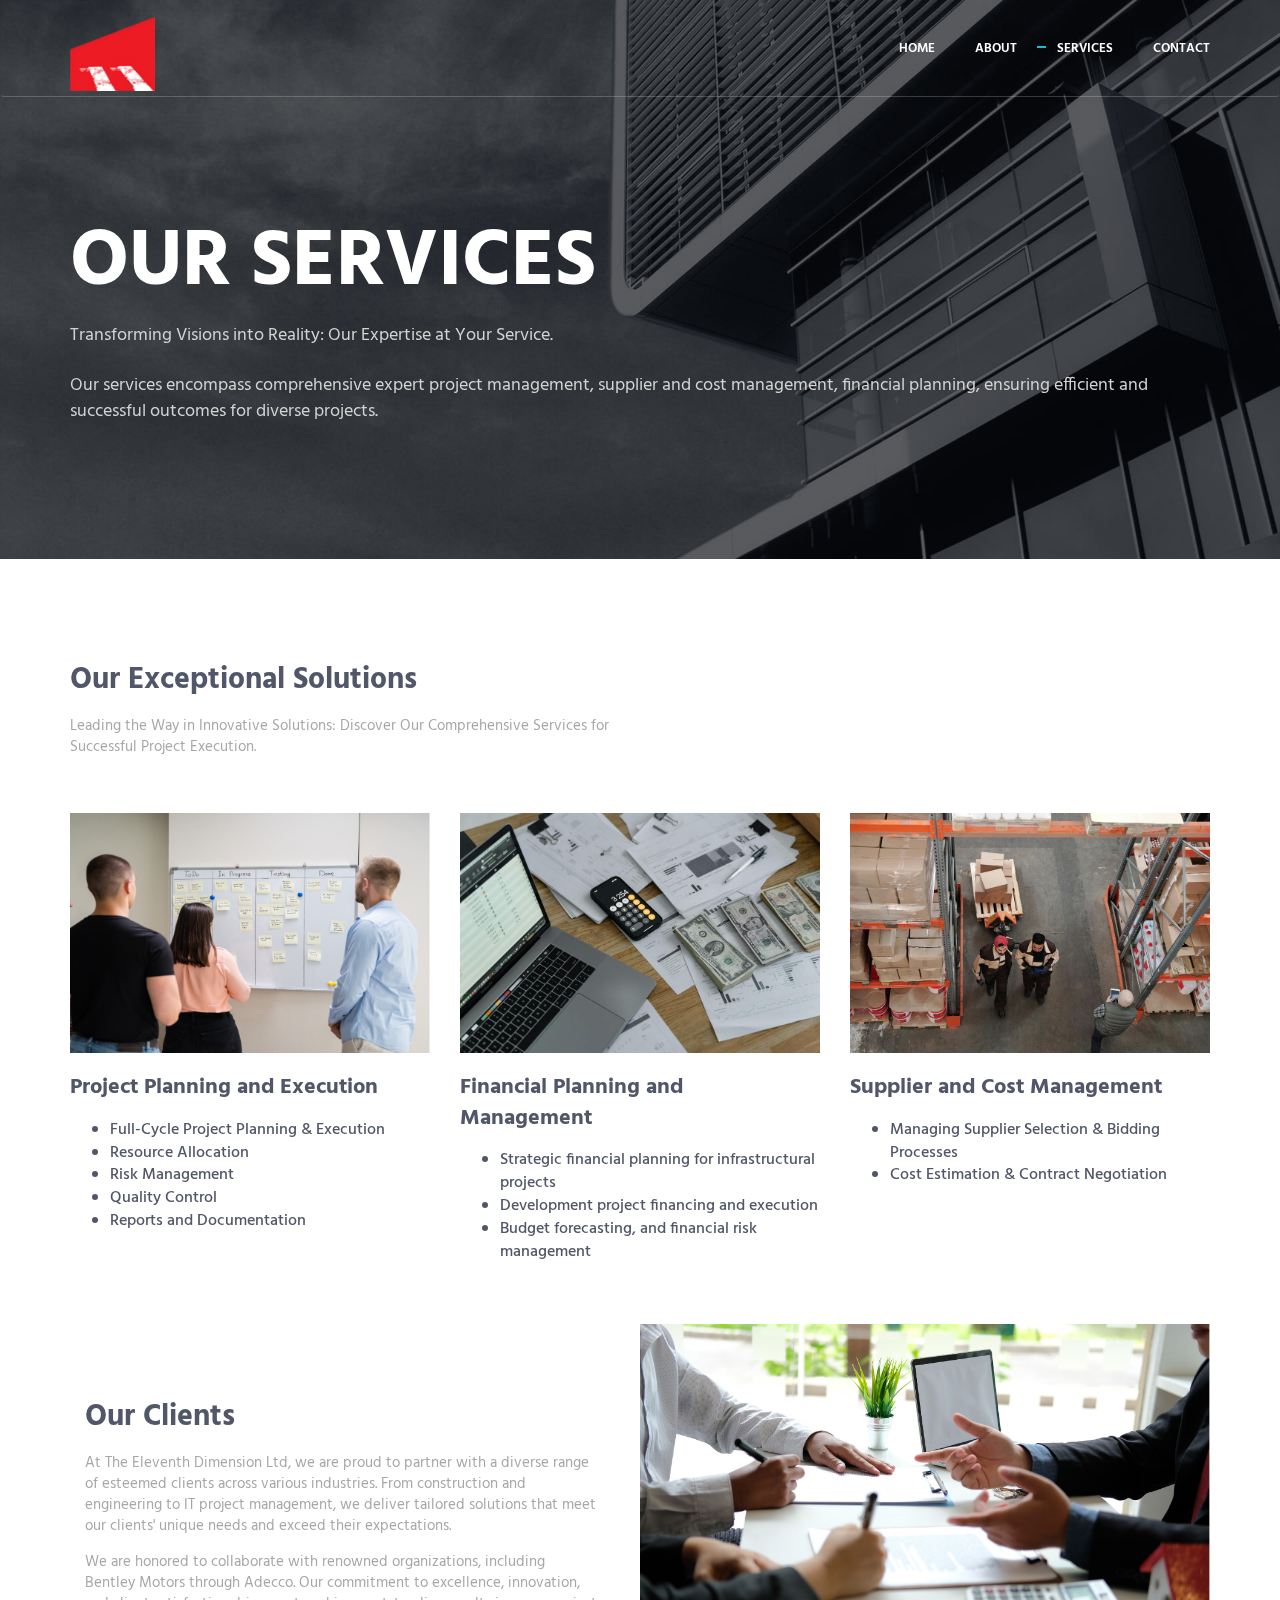
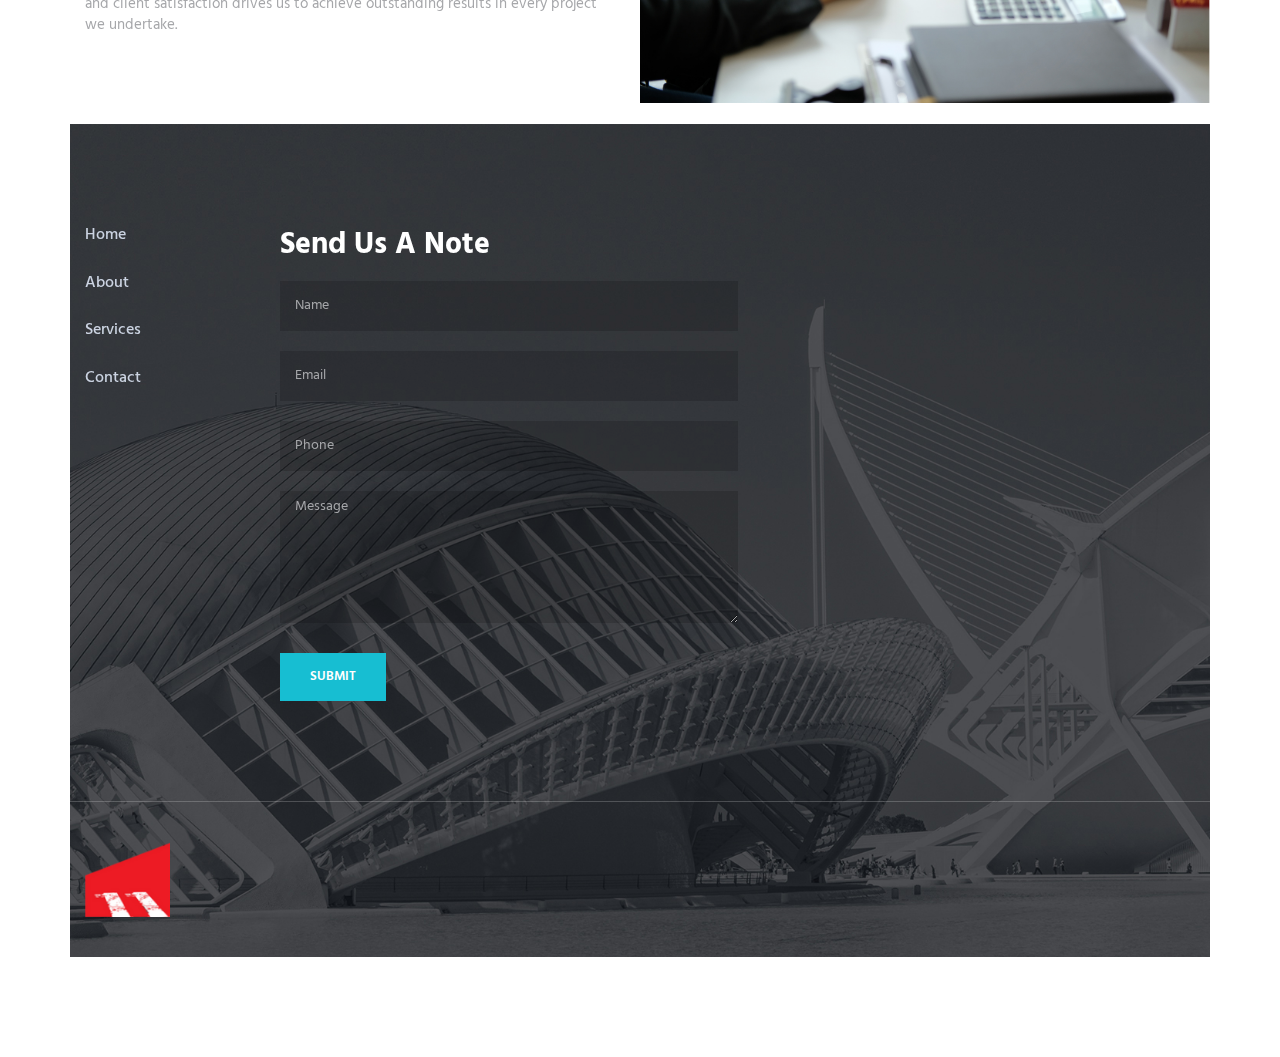
<file: services.html>
<!DOCTYPE html>
<!-- ==============================
    Project:        Eleventh Dimension LTD - Responsive HTML Template Based On Twitter Bootstrap 3.3.4
    Version:        1.0
================================== -->
<html lang="en" class="no-js">
    <!-- BEGIN HEAD -->
    <head>
        <meta charset="utf-8"/>
        <title>The Eleventh Dimension LTD</title>
        <meta http-equiv="X-UA-Compatible" content="IE=edge">
        <meta content="width=device-width, initial-scale=1" name="viewport"/>
        <meta content="" name="description"/>
        <meta content="" name="author"/>

        <!-- GLOBAL MANDATORY STYLES -->
        <link href="http://fonts.googleapis.com/css?family=Hind:300,400,500,600,700" rel="stylesheet" type="text/css">
        <link href="vendor/simple-line-icons/simple-line-icons.min.css" rel="stylesheet" type="text/css"/>
        <link href="vendor/bootstrap/css/bootstrap.min.css" rel="stylesheet" type="text/css"/>

        <!-- PAGE LEVEL PLUGIN STYLES -->
        <link href="css/animate.css" rel="stylesheet">
        <link href="vendor/swiper/css/swiper.min.css" rel="stylesheet" type="text/css"/>

        <!-- THEME STYLES -->
        <link href="css/layout.min.css" rel="stylesheet" type="text/css"/>

        <!-- Favicon -->
        <link rel="shortcut icon" href="favicon.ico"/>
    </head>
    <!-- END HEAD -->

    <!-- BODY -->
    <body>

        <!--========== HEADER ==========-->
        <header class="header navbar-fixed-top">
            <!-- Navbar -->
            <nav class="navbar" role="navigation">
                <div class="container">
                    <!-- Brand and toggle get grouped for better mobile display -->
                    <div class="menu-container">
                        <button type="button" class="navbar-toggle" data-toggle="collapse" data-target=".nav-collapse">
                            <span class="sr-only">Toggle navigation</span>
                            <span class="toggle-icon"></span>
                        </button>

                        <!-- Logo -->
                        <div class="logo">
                            <a class="logo-wrap" href="index.html">
                                <img class="logo-img logo-img-main" src="img/11Dlogo8.png" alt="Eleventh Dimension Logo">
                                <img class="logo-img logo-img-active" src="img/11Dlogo8.png" alt="Eleventh Dimension Logo">
                            </a>
                        </div>
                        <!-- End Logo -->
                    </div>

                    <!-- Collect the nav links, forms, and other content for toggling -->
                    <div class="collapse navbar-collapse nav-collapse">
                        <div class="menu-container">
                            <ul class="navbar-nav navbar-nav-right">
                                <li class="nav-item"><a class="nav-item-child nav-item-hover" href="index.html">Home</a></li>
                                <li class="nav-item"><a class="nav-item-child nav-item-hover" href="about.html">About</a></li>
                                <li class="nav-item"><a class="nav-item-child nav-item-hover active" href="services.html">Services</a></li>
                                <li class="nav-item"><a class="nav-item-child nav-item-hover" href="contact.html">Contact</a></li>
                            </ul>
                        </div>
                    </div>
                    <!-- End Navbar Collapse -->
                </div>
            </nav>
            <!-- Navbar -->
        </header>
        <!--========== END HEADER ==========-->

        <!--========== PARALLAX ==========-->
        <div class="parallax-window" data-parallax="scroll" data-image-src="img/1920x1080/01.jpg">
            <div class="parallax-content container">
                <h1 class="carousel-title">Our Services</h1>
                <p><a href="#" style="color: lightgray; font-size: 18px;">Transforming Visions into Reality: Our Expertise at Your Service. <br/><br/>Our services encompass comprehensive expert project management, supplier and cost management, financial planning, ensuring efficient and successful outcomes for diverse projects.</a></p>
            </div>
        </div>
        <!--========== PARALLAX ==========-->

        <!--========== PAGE LAYOUT ==========-->
        <!-- Our Exceptional Solutions -->
        <div class="content-lg container">
            <div class="row margin-b-40">
                <div class="col-sm-6">
                    <h2>Our Exceptional Solutions</h2>
                    <p>Leading the Way in Innovative Solutions: Discover Our Comprehensive Services for Successful Project Execution.</p>
                </div>
            </div>
            <!--// end row -->

            <div class="row margin-b-50">
                <!-- Our Exceptional Solutions -->
                <div class="col-sm-4 sm-margin-b-50">
                    <div class="margin-b-20">
                        <div class="wow zoomIn" data-wow-duration=".3" data-wow-delay=".1s">
                            <img class="img-responsive" src="img/970x647/14.png" alt="Our Exceptional Solutions Image">
                        </div>
                    </div>
                    <h3><a href="#">Project Planning and Execution</a></h3>
                    <ul>
                        <li>Full-Cycle Project Planning & Execution</li>
                        <li>Resource Allocation</li>
                        <li>Risk Management</li>
                        <li>Quality Control</li>
                        <li>Reports and Documentation</li>
                    </ul>
                </div>
                <!-- End Our Exceptional Solutions -->

                <!-- Our Exceptional Solutions -->
                <div class="col-sm-4 sm-margin-b-50">
                    <div class="margin-b-20">
                        <div class="wow zoomIn" data-wow-duration=".3" data-wow-delay=".1s">
                            <img class="img-responsive" src="img/970x647/09.jpg" alt="Our Exceptional Solutions Image">
                        </div>
                    </div>
                    <h4><a href="#">Financial Planning and Management</a></h4>
                    <ul>
                        <li>Strategic financial planning for infrastructural projects</li>
                        <li>Development project financing and execution</li>
                        <li>Budget forecasting, and financial risk management</li>
                    </ul>
                </div>
                <!-- End Our Exceptional Solutions -->

                <!-- Our Exceptional Solutions -->
                <div class="col-sm-4 sm-margin-b-50">
                    <div class="margin-b-20">
                        <div class="wow zoomIn" data-wow-duration=".3" data-wow-delay=".1s">
                            <img class="img-responsive" src="img/970x647/12.jpg" alt="Our Exceptional Solutions Image">
                        </div>
                    </div>
                    <h4><a href="#">Supplier and Cost Management</a></h4>
                    <ul>
                        <li>Managing Supplier Selection & Bidding Processes</li>
                        <li>Cost Estimation & Contract Negotiation</li>
                    </ul>
                </div>
                <!-- End Our Exceptional Solutions -->
            </div>
            <!--// end row -->

        <!-- End Our Exceptional Solutions -->


        <!-- Promo Section -->

        <div class="promo-section overflow-h">
            <div class="container">
                <div class="clearfix">
                    <div class="ver-center">
                        <div class="ver-center-aligned">
                            <div class="promo-section-col">
                                <h2>Our Clients</h2>
                                <p>At The Eleventh Dimension Ltd, we are proud to partner with a diverse range of esteemed clients across various industries. From construction and engineering to IT project management, we deliver tailored solutions that meet our clients' unique needs and exceed their expectations.</p>
                                <p>We are honored to collaborate with renowned organizations, including Bentley Motors through Adecco. Our commitment to excellence, innovation, and client satisfaction drives us to achieve outstanding results in every project we undertake.</p>
                            </div>
                        </div>
                    </div>
                </div>
            </div>
            <div class="promo-section-img-right">
                <img class="img-responsive" src="img/953x635/clients.png" alt="Content Image">
            </div>
        </div>
        <!-- End Promo Section -->
        <!--========== END PAGE LAYOUT ==========-->

        <!--========== FOOTER ==========-->
        <footer class="footer">
            <!-- Links -->
            <div class="footer-seperator">
                <div class="content-lg container">
                    <div class="row">
                        <div class="col-sm-2 sm-margin-b-50">
                            <!-- List -->
                            <ul class="list-unstyled footer-list">
                                <li class="footer-list-item"><a class="footer-list-link" href="#">Home</a></li>
                                <li class="footer-list-item"><a class="footer-list-link" href="#">About</a></li>
                                <li class="footer-list-item"><a class="footer-list-link" href="#">Services</a></li>
                                <li class="footer-list-item"><a class="footer-list-link" href="#">Contact</a></li>
                            </ul>
                            <!-- End List -->
                        </div>

                        <div class="col-sm-5 sm-margin-b-30">
                            <h2 class="color-white">Send Us A Note</h2>
                            <input type="text" class="form-control footer-input margin-b-20" placeholder="Name" required>
                            <input type="email" class="form-control footer-input margin-b-20" placeholder="Email" required>
                            <input type="text" class="form-control footer-input margin-b-20" placeholder="Phone" required>
                            <textarea class="form-control footer-input margin-b-30" rows="6" placeholder="Message" required></textarea>
                            <button type="submit" class="btn-theme btn-theme-sm btn-base-bg text-uppercase">Submit</button>
                        </div>
                    </div>
                    <!--// end row -->
                </div>
            </div>
            <!-- End Links -->

            <!-- Copyright -->
            <div class="content container">
                <div class="row">
                    <div class="col-xs-6">
                        <img class="footer-logo" src="img/11Dlogo8.png" alt="Eleventh Dimension Logo">
                    </div>
                    <div class="col-xs-6 text-right">
                    </div>
                </div>
                <!--// end row -->
            </div>
            <!-- End Copyright -->
        </footer>
        <!--========== END FOOTER ==========-->

        <!-- Back To Top -->
        <a href="javascript:void(0);" class="js-back-to-top back-to-top">Top</a>

        <!-- JAVASCRIPTS(Load javascripts at bottom, this will reduce page load time) -->
        <!-- CORE PLUGINS -->
        <script src="vendor/jquery.min.js" type="text/javascript"></script>
        <script src="vendor/jquery-migrate.min.js" type="text/javascript"></script>
        <script src="vendor/bootstrap/js/bootstrap.min.js" type="text/javascript"></script>

        <!-- PAGE LEVEL PLUGINS -->
        <script src="vendor/jquery.easing.js" type="text/javascript"></script>
        <script src="vendor/jquery.back-to-top.js" type="text/javascript"></script>
        <script src="vendor/jquery.smooth-scroll.js" type="text/javascript"></script>
        <script src="vendor/jquery.wow.min.js" type="text/javascript"></script>
        <script src="vendor/jquery.parallax.min.js" type="text/javascript"></script>
        <script src="vendor/swiper/js/swiper.jquery.min.js" type="text/javascript"></script>

        <!-- PAGE LEVEL SCRIPTS -->
        <script src="js/layout.min.js" type="text/javascript"></script>
        <script src="js/components/wow.min.js" type="text/javascript"></script>
        <script src="js/components/swiper.min.js" type="text/javascript"></script>

    </body>
    <!-- END BODY -->
</html>
</file>
<file: css/layout.min.css>
@charset "UTF-8";.blockquote,.btn-theme,p{line-height:1.4}.btn-theme.active.focus,.btn-theme.active:focus,.btn-theme.focus,.btn-theme:active.focus,.btn-theme:active:focus,.btn-theme:focus,:active,:focus,a,a:active,a:focus,a:hover{outline:0}.btn-theme:hover,.service .service-element,.service .service-info,.service:hover .service-element,.service:hover .service-info{transition-duration:.3s;transition-property:all;transition-timing-function:cubic-bezier(.7,1,.7,1)}.blockquote,.header .nav-item-child,.link,a,body,em,h1,h2,h3,h4,h5,h6,li,li a,p,span{font-family:Hind,sans-serif}.back-to-top:focus,.back-to-top:hover,.btn-theme.focus,.btn-theme:focus,.btn-theme:hover,.content-wrapper-link,.header .logo-wrap:focus,.header .logo-wrap:hover,a:active,a:focus,a:hover,h1>a:focus,h2>a:focus,h3>a:focus,h4>a:focus,h5>a:focus,h6>a:focus{text-decoration:none}.back-to-top,.carousel-title,.header .nav-item-child,.link{text-transform:uppercase}.container-full-width:after,.masonry-grid:after{clear:both}html{overflow-x:hidden}body,html,html a{-webkit-font-smoothing:antialiased}p{font-size:15px;font-weight:400;color:#a6a7aa;margin-bottom:15px}em,li,li a{font-size:16px;font-weight:500;color:#515769}a{color:#81848f}a:active,a:focus,a:hover{color:#999caa}.link{position:relative;font-size:13px;font-weight:600}.link:after{position:absolute;top:8px;right:-15px;width:9px;height:2px;background:#17bed2;content:" "}span{font-size:14px;font-weight:400;color:#bfc1c7}h1,h2,h3,h4,h5,h6{font-weight:700;color:#515769;line-height:1.4;margin:0 0 15px}h1>a,h2>a,h3>a,h4>a,h5>a,h6>a{color:#515769}h1>a:hover,h2>a:hover,h3>a:hover,h4>a:hover,h5>a:hover,h6>a:hover{color:#999caa;text-decoration:none}h1{font-size:40px}h2{font-size:30px}h3,h4{font-size:22px}::selection{color:#fff;background:#17bed2;text-shadow:none}::-webkit-selection{color:#fff;background:#17bed2;text-shadow:none}::-moz-selection{color:#fff;background:#17bed2;text-shadow:none}.section-seperator{border-bottom:1px solid #edf0f2}.content-wrapper-link{position:absolute;top:0;left:0;right:0;bottom:0;display:block;z-index:3}.blockquote{position:relative;font-size:17px;font-weight:400;color:#a6a7aa;border-left:none;margin-left:20px}.blockquote:before{position:absolute;top:0;left:-20px;font-size:60px;display:inline-block;color:#17bed2;content:'“'}.btn-theme{position:relative;display:inline-block;text-align:center;background-image:none;border-style:solid;white-space:nowrap;vertical-align:middle;-ms-touch-action:manipulation;touch-action:manipulation;cursor:pointer;-webkit-user-select:none;-moz-user-select:none;-ms-user-select:none;user-select:none}.btn-theme.active,.btn-theme:active{background-image:none;outline:0}.btn-theme.disabled,.btn-theme[disabled],fieldset[disabled] .btn-theme{cursor:not-allowed;box-shadow:none;opacity:.65;pointer-events:none}.btn-white-brd{color:#fff;background:0 0;border-color:rgba(255,255,255,.3);border-width:1px}.btn-white-brd.focus,.btn-white-brd:focus,.btn-white-brd:hover{color:#515769;background:#fff;border-color:transparent}.btn-default-bg{color:#515769;background:#f3f4f5;border-color:transparent;border-width:0}.btn-base-bg,.btn-default-bg.focus,.btn-default-bg:focus,.btn-default-bg:hover{background:#17bed2;color:#fff;border-color:transparent}.btn-base-bg{border-width:0}.btn-base-bg.focus,.btn-base-bg:focus,.btn-base-bg:hover{color:#fff;background:#63cbd7;border-color:transparent}.footer .footer-seperator,.header .navbar{border-bottom:1px solid rgba(255,255,255,.2)}.btn-theme-sm{font-size:13px;font-weight:600;padding:15px 30px}.pricing{padding:70px 45px;background:#fff;margin-top:50px}@media (max-width:768px){.pricing{margin-top:0}}.pricing.pricing-active{padding-top:110px;padding-bottom:110px;margin-top:10px}@media (max-width:768px){.pricing.pricing-active{margin-top:0}}.pricing .pricing-icon{display:block;font-size:30px;color:#999caa;margin-bottom:30px}.pricing .pricing-list-item{position:relative;font-size:13px;color:#81848f;padding-left:20px;margin-bottom:10px}.pricing .pricing-list-item:before{position:absolute;top:7px;left:0;width:9px;height:2px;background:#17bed2;content:" ";margin-right:10px}@media (max-width:991px){.promo-section .promo-section-col{padding-top:100px;padding-bottom:100px}}@media (min-width:992px){.promo-section{position:relative;height:400px}.promo-section .promo-section-col{width:45%}.promo-section .promo-section-img-left{position:absolute;top:0;right:50%}.promo-section .promo-section-img-right{position:absolute;top:0;left:50%}.promo-section .ver-center{display:table;height:400px}.promo-section .ver-center-aligned{display:table-cell;vertical-align:middle}}.service{background:#fff;padding:50px}.service .service-element,.service .service-info{-webkit-transform:translate3d(0,0,0);-moz-transform:translate3d(0,0,0);transform:translate3d(0,0,0)}.service .service-icon{display:block;font-size:30px;color:#999caa;margin-bottom:30px}.header .logo-img,.header .logo-img-main,.header .logo-wrap{display:inline-block}.service:hover .service-element{opacity:0;-webkit-transform:translate3d(0,-100%,0);-moz-transform:translate3d(0,-100%,0);transform:translate3d(0,-100%,0)}.service:hover .service-info{-webkit-transform:translate3d(0,-30%,0);-moz-transform:translate3d(0,-30%,0);transform:translate3d(0,-30%,0)}.work,.work .work-overlay{position:relative}.work .work-content,.work .work-overlay:before{position:absolute;transition-property:all;transition-timing-function:cubic-bezier(.7,1,.7,1);transition-duration:.3s;left:0}.work .work-overlay:before{top:0;width:100%;height:100%;background:0 0;content:" "}.work .work-content{bottom:0;opacity:0;padding:25px;-webkit-transform:translate3d(0,20px,0);-moz-transform:translate3d(0,20px,0);transform:translate3d(0,20px,0)}.work:hover .work-overlay:before{background:rgba(0,0,0,.5);transition-duration:.3s;transition-property:all;transition-timing-function:cubic-bezier(.7,1,.7,1)}.work:hover .work-content{opacity:1;-webkit-transform:translate3d(0,0,0);-moz-transform:translate3d(0,0,0);transform:translate3d(0,0,0);transition-duration:.3s;transition-property:all;transition-timing-function:cubic-bezier(.7,1,.7,1)}.footer{background:url(../img/1920x1080/03.jpg) center center no-repeat;background-size:cover}.footer .footer-list{margin-bottom:0}.footer .footer-list-item{color:#cbd3e1;margin-bottom:25px}.footer .footer-list-link{color:#cbd3e1}.footer .footer-list-link:hover{color:#fff}.footer .footer-input{background:rgba(0,0,0,.15)}.footer .footer-logo{width:85px;height:auto}.navbar-fixed-top .navbar-collapse{max-height:100%}.header .navbar{margin-bottom:0;transition-duration:.3s;transition-property:all;transition-timing-function:cubic-bezier(.7,1,.7,1)}.header .navbar-toggle{width:25px;height:25px;border:none;padding:0;margin:35px 0}.header .navbar-toggle .toggle-icon{position:relative;width:21px;height:1px;display:inline-block;background:#515769;transition-duration:.3s;transition-property:all;transition-timing-function:cubic-bezier(.7,1,.7,1)}.header .navbar-toggle .toggle-icon:after,.header .navbar-toggle .toggle-icon:before{position:absolute;left:0;background:#515769;content:" "}.header .navbar-toggle .toggle-icon:before{width:10px;height:1px;bottom:10px;-webkit-transform:rotate(0);-moz-transform:rotate(0);transform:rotate(0);transition-duration:.3s;transition-property:all;transition-timing-function:cubic-bezier(.7,1,.7,1)}.header .navbar-toggle .toggle-icon:after{width:16px;height:1px;top:-5px;-webkit-transform:rotate(0);-moz-transform:rotate(0);transform:rotate(0);transition-duration:.3s;transition-property:all;transition-timing-function:cubic-bezier(.7,1,.7,1)}.header .navbar-toggle:hover .toggle-icon{background:#17bed2;transition-duration:.3s;transition-property:all;transition-timing-function:cubic-bezier(.7,1,.7,1)}.header .navbar-toggle:hover .toggle-icon:after,.header .navbar-toggle:hover .toggle-icon:before{width:21px;height:1px;background:#17bed2;transition-duration:.3s;transition-property:all;transition-timing-function:cubic-bezier(.7,1,.7,1)}.header .logo-img-active,.header .logo-img-main,.header .nav-item .nav-item-hover.active:after,.header .nav-item:hover .nav-item-hover:after{transition-duration:.4s;transition-property:all;transition-timing-function:cubic-bezier(.7,1,.7,1)}.header .navbar-toggle:hover .toggle-icon.is-clicked{background:rgba(81,87,105,0)}.header .logo{width:100px;height:100px;float:left;max-height:95px;line-height:65px}.header .logo-wrap{padding:15px 0}.header .logo-img{width:85px;height:auto;max-width:100%;max-height:100%;vertical-align:middle}.header .logo-img-active{display:none}.header .nav-item,.header .nav-item-child{display:block;position:relative}.header .navbar-nav{padding-left:0;margin-bottom:0;list-style:none}.header .nav-item:last-child .nav-item-child{padding-right:0}.header .nav-item .nav-item-hover.active:after,.header .nav-item:hover .nav-item-hover:after{opacity:1}.header .nav-item-child{font-size:13px;font-weight:600;color:#fff;line-height:55px;padding:20px;transition-duration:.3s;transition-property:all;transition-timing-function:cubic-bezier(.7,1,.7,1)}.header .nav-item-hover{position:relative}.header .nav-item-hover:after{position:absolute;top:45px;left:0;width:9px;height:2px;background:#17bed2;opacity:0;content:" ";transition-duration:.4s;transition-property:all;transition-timing-function:cubic-bezier(.7,1,.7,1)}@media (max-width:991px){.header{background:#fff}.header .navbar-toggle{display:block}.header .navbar-collapse.collapse{display:none!important}.header .navbar-collapse.collapse.in{display:block!important}.header .nav-collapse{padding-left:0;padding-right:0}.header .navbar-nav{margin:0;float:none}.header .navbar-nav .nav-item{float:none}.header .menu-container:after,.header .menu-container:before{content:" ";display:table}.header .menu-container:after{clear:both}.header .logo .logo-img-main{display:none}.header .logo .logo-img-active{display:inline-block}.header .nav-item-child{color:#515769;line-height:1.4;padding:12px 12px 12px 15px}.header .nav-item-hover:after{position:absolute;top:19px}}@media (max-width:767px){.header .menu-container{padding-left:15px;padding-right:15px;margin-left:0;margin-right:0}.header .navbar>.container,.header .navbar>.container>.nav-collapse{padding-left:0;padding-right:0;margin-left:0;margin-right:0}.header .navbar>.container{width:auto}}@media (min-width:992px){.header .navbar-nav-right{float:right}.page-on-scroll .header .navbar{background:#fff;border-bottom-color:#f0f0f0;transition-duration:.3s;transition-property:all;transition-timing-function:cubic-bezier(.7,1,.7,1)}.page-on-scroll .header .logo-img-active,.page-on-scroll .header .logo-img-main{transition-duration:.4s;transition-property:all;transition-timing-function:cubic-bezier(.7,1,.7,1)}.page-on-scroll .header .logo-img-main{display:none}.page-on-scroll .header .logo-img-active{display:inline-block}.page-on-scroll .header .nav-item-child{color:#515769;transition-duration:.3s;transition-property:all;transition-timing-function:cubic-bezier(.7,1,.7,1)}}.contact-list>li{font-size:13px;color:#81848f;margin-bottom:10px}.back-to-top,.back-to-top:hover{color:#fff;transition-property:all;transition-timing-function:cubic-bezier(.7,1,.7,1);transition-duration:.3s}.back-to-top{position:fixed;right:10px;bottom:10px;display:inline-block;z-index:9;width:40px;height:40px;font-size:11px;font-weight:400;text-align:center;line-height:3;letter-spacing:1px;background:#515769;border-radius:3px;visibility:hidden;opacity:0;padding:5px;-webkit-transform:translate3d(0,50px,0);-moz-transform:translate3d(0,50px,0);transform:translate3d(0,50px,0)}.back-to-top.back-to-top-is-visible{visibility:visible;opacity:.6;-webkit-transform:translate3d(0,0,0);-moz-transform:translate3d(0,0,0);transform:translate3d(0,0,0);transition-duration:.3s;transition-property:all;transition-timing-function:cubic-bezier(.7,1,.7,1)}.back-to-top.back-to-top-is-visible:hover{opacity:1;transition-duration:.3s;transition-property:all;transition-timing-function:cubic-bezier(.7,1,.7,1)}.back-to-top.back-to-top-fade-out{opacity:.4}.back-to-top.back-to-top-fade-out:hover{opacity:1;transition-duration:.3s;transition-property:all;transition-timing-function:cubic-bezier(.7,1,.7,1)}.swiper-clients-img,.swiper-clients-img:hover{transition-duration:.2s;transition-property:all;transition-timing-function:cubic-bezier(.7,1,.7,1)}.form-control{height:50px;font-size:14px;font-weight:400;color:#a6a7aa;background:#fafafa;border:none;box-shadow:none;border-radius:0;padding-left:15px}.form-control::-moz-placeholder{color:#a6a7aa}.form-control:-ms-input-placeholder{color:#a6a7aa}.form-control::-webkit-input-placeholder{color:#a6a7aa}.form-control:focus{color:#515769;box-shadow:none}.form-control:focus::-moz-placeholder{color:#515769}.form-control:focus:-ms-input-placeholder{color:#515769}.form-control:focus::-webkit-input-placeholder{color:#515769}.full-screen{background-size:cover;background-position:center;background-repeat:no-repeat}.carousel-indicators{left:auto;width:auto;padding-left:0;margin-left:0}.carousel-centered{position:absolute;top:50%;-webkit-transform:translate3d(0,-50%,0);-moz-transform:translate3d(0,-50%,0);transform:translate3d(0,-50%,0)}.carousel-title{font-size:80px;font-weight:700;color:#fff;line-height:1.1}@media (max-width:768px){.carousel-title{font-size:60px}}.gm-style>div:first-child>div+div>div:last-child>div>div:first-child>div,.gm-style>div:first-child>div+div>div:last-child>div>div:first-child>div>div>div{background-color:#fff!important;box-shadow:none!important}.gm-style>div:first-child>div+div>div:last-child>div>div:first-child>div:first-child,.gm-style>div:first-child>div+div>div:last-child>div>div:last-child>img{display:none}.gm-style>div:first-child>div+div>div:last-child>div>div:last-child{overflow:inherit!important}.overflow-h,.swiper-slider{overflow:hidden}.gm-style>div:first-child>div+div>div:last-child>div>div:last-child:after{position:absolute;top:0;right:0;font-size:15px;font-family:Simple-Line-Icons;color:#515769;content:"\e082"}.gm-style-iw{top:22px!important;left:22px!important}.masonry-grid{position:relative;margin:0 -2px}.masonry-grid:after,.masonry-grid:before{content:" ";display:table}.masonry-grid .masonry-grid-item{display:block;float:left;vertical-align:top;padding:0 2px;margin-bottom:4px}.masonry-grid .masonry-grid-item.col-12{width:100%}.masonry-grid .masonry-grid-item.col-11{width:91.66666667%}.masonry-grid .masonry-grid-item.col-10{width:83.33333333%}.masonry-grid .masonry-grid-item.col-9{width:75%}.masonry-grid .masonry-grid-item.col-8{width:66.66666667%}.masonry-grid .masonry-grid-item.col-7{width:58.33333333%}.masonry-grid .masonry-grid-item.col-6{width:50%}.masonry-grid .masonry-grid-item.col-5{width:41.66666667%}.masonry-grid .masonry-grid-item.col-4{width:33.33333333%}.masonry-grid .masonry-grid-item.col-3{width:25%}.masonry-grid .masonry-grid-item.col-2{width:16.66666667%}.masonry-grid .masonry-grid-item.col-1{width:8.33333333%}@media (max-width:768px){.masonry-grid .masonry-grid-item,.masonry-grid .masonry-grid-item.col-1,.masonry-grid .masonry-grid-item.col-10,.masonry-grid .masonry-grid-item.col-11,.masonry-grid .masonry-grid-item.col-12,.masonry-grid .masonry-grid-item.col-2,.masonry-grid .masonry-grid-item.col-3,.masonry-grid .masonry-grid-item.col-4,.masonry-grid .masonry-grid-item.col-5,.masonry-grid .masonry-grid-item.col-6,.masonry-grid .masonry-grid-item.col-7,.masonry-grid .masonry-grid-item.col-8,.masonry-grid .masonry-grid-item.col-9{width:50%}}@media (max-width:600px){.masonry-grid .masonry-grid-item,.masonry-grid .masonry-grid-item.col-1,.masonry-grid .masonry-grid-item.col-10,.masonry-grid .masonry-grid-item.col-11,.masonry-grid .masonry-grid-item.col-12,.masonry-grid .masonry-grid-item.col-2,.masonry-grid .masonry-grid-item.col-3,.masonry-grid .masonry-grid-item.col-4,.masonry-grid .masonry-grid-item.col-5,.masonry-grid .masonry-grid-item.col-6,.masonry-grid .masonry-grid-item.col-7,.masonry-grid .masonry-grid-item.col-8,.masonry-grid .masonry-grid-item.col-9{width:100%}}.swiper-slider{position:relative;width:100%;height:100%}.swiper-clients-img{display:block;width:190px;height:auto;margin:0 auto;opacity:1;cursor:pointer}.swiper-clients-img:hover{opacity:.8}.color-base{color:#17bed2}.color-white{color:#fff}.color-heading{color:#515769}.color-subtitle{color:#a6a7aa}.color-link{color:#81848f}.color-link-hover{color:#999caa}.color-sky-light{color:#fafafa}.bg-color-base{background:#17bed2}.bg-color-white{background:#fff}.bg-color-heading{background:#515769}.bg-color-subtitle{background:#a6a7aa}.bg-color-link{background:#81848f}.bg-color-link-hover{background:#999caa}.bg-color-sky-light{background:#fafafa}.row-space-1{margin-right:-1px;margin-left:-1px}.row-space-1>[class*=col-]{padding-left:1px;padding-right:1px}.content{padding-top:40px;padding-bottom:40px}.content-sm{padding-top:60px;padding-bottom:60px}.content-md{padding-top:80px;padding-bottom:80px}.content-lg{padding-top:100px;padding-bottom:100px}.parallax-content{padding-top:220px;padding-bottom:120px}.full-width{width:100%;height:auto}.container-full-width{width:100%}.container-full-width:after,.container-full-width:before{content:" ";display:table}.fweight-300{font-weight:300!important}.fweight-400{font-weight:400!important}.fweight-500{font-weight:500!important}.fweight-600{font-weight:600!important}.fweight-700{font-weight:700!important}.margin-l-0{margin-left:0!important}.margin-l-5{margin-left:5px!important}.margin-l-10{margin-left:10px!important}.margin-l-20{margin-left:20px!important}.margin-r-0{margin-right:0!important}.margin-r-5{margin-right:5px!important}.margin-r-10{margin-right:10px!important}.margin-r-20{margin-right:20px!important}.margin-b-0{margin-bottom:0!important}.margin-b-2{margin-bottom:2px!important}.margin-b-5{margin-bottom:5px!important}.margin-b-10{margin-bottom:10px!important}.margin-b-20{margin-bottom:20px!important}.margin-b-30{margin-bottom:30px!important}.margin-b-40{margin-bottom:40px!important}.margin-b-50{margin-bottom:50px!important}.margin-b-60{margin-bottom:60px!important}.margin-b-70{margin-bottom:70px!important}.margin-b-80{margin-bottom:80px!important}.margin-b-90{margin-bottom:90px!important}.margin-b-100{margin-bottom:100px!important}@media (max-width:992px){.md-margin-b-0{margin-bottom:0!important}.md-margin-b-2{margin-bottom:2px!important}.md-margin-b-5{margin-bottom:5px!important}.md-margin-b-10{margin-bottom:10px!important}.md-margin-b-20{margin-bottom:20px!important}.md-margin-b-30{margin-bottom:30px!important}.md-margin-b-40{margin-bottom:40px!important}.md-margin-b-50{margin-bottom:50px!important}.md-margin-b-60{margin-bottom:60px!important}.md-margin-b-70{margin-bottom:70px!important}.md-margin-b-80{margin-bottom:80px!important}.md-margin-b-90{margin-bottom:90px!important}.md-margin-b-100{margin-bottom:100px!important}}@media (max-width:768px){.sm-margin-b-0{margin-bottom:0!important}.sm-margin-b-2{margin-bottom:2px!important}.sm-margin-b-5{margin-bottom:5px!important}.sm-margin-b-10{margin-bottom:10px!important}.sm-margin-b-20{margin-bottom:20px!important}.sm-margin-b-30{margin-bottom:30px!important}.sm-margin-b-40{margin-bottom:40px!important}.sm-margin-b-50{margin-bottom:50px!important}.sm-margin-b-60{margin-bottom:60px!important}.sm-margin-b-70{margin-bottom:70px!important}.sm-margin-b-80{margin-bottom:80px!important}.sm-margin-b-90{margin-bottom:90px!important}.sm-margin-b-100{margin-bottom:100px!important}}@media (max-width:480px){.xs-margin-b-0{margin-bottom:0!important}.xs-margin-b-2{margin-bottom:2px!important}.xs-margin-b-5{margin-bottom:5px!important}.xs-margin-b-10{margin-bottom:10px!important}.xs-margin-b-20{margin-bottom:20px!important}.xs-margin-b-30{margin-bottom:30px!important}.xs-margin-b-40{margin-bottom:40px!important}.xs-margin-b-50{margin-bottom:50px!important}.xs-margin-b-60{margin-bottom:60px!important}.xs-margin-b-70{margin-bottom:70px!important}.xs-margin-b-80{margin-bottom:80px!important}.xs-margin-b-90{margin-bottom:90px!important}.xs-margin-b-100{margin-bottom:100px!important}}.height-100{height:100px!important}.height-200{height:200px!important}.height-300{height:300px!important}.height-400{height:400px!important}
</file>
